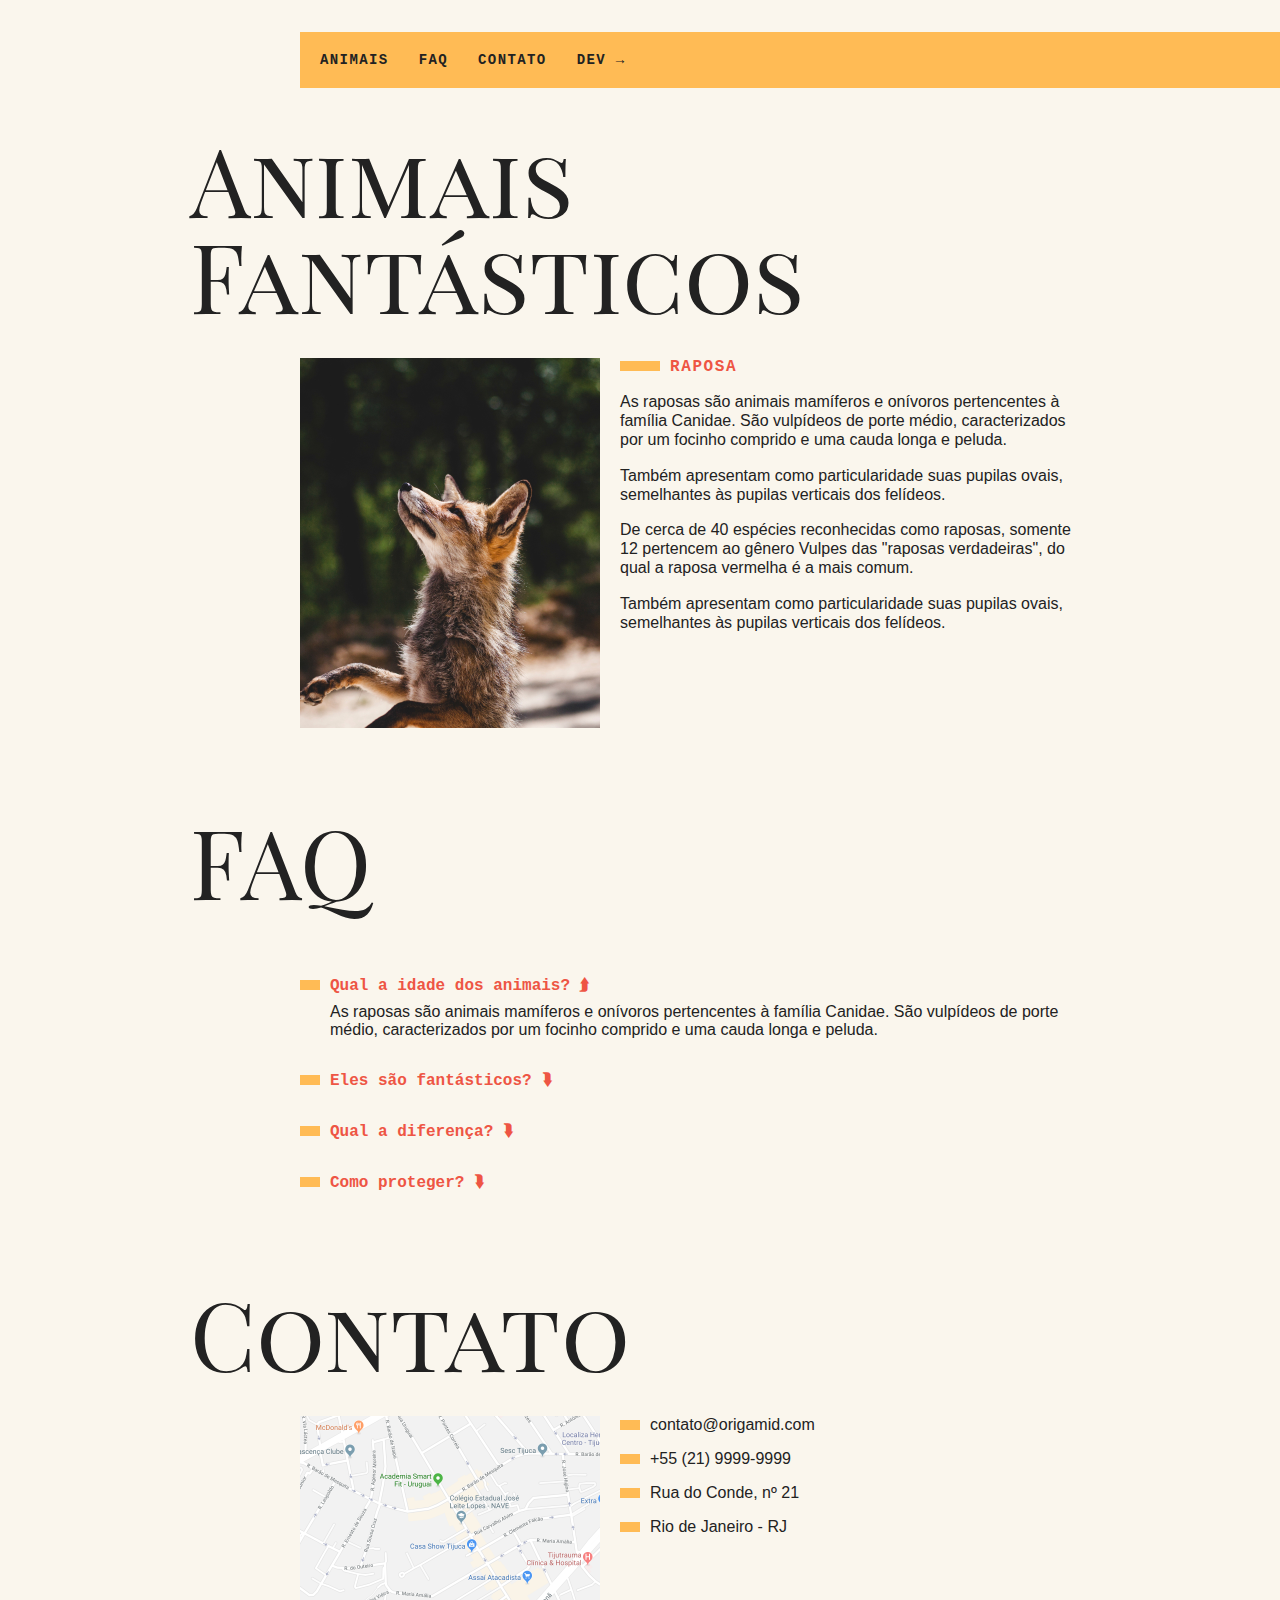
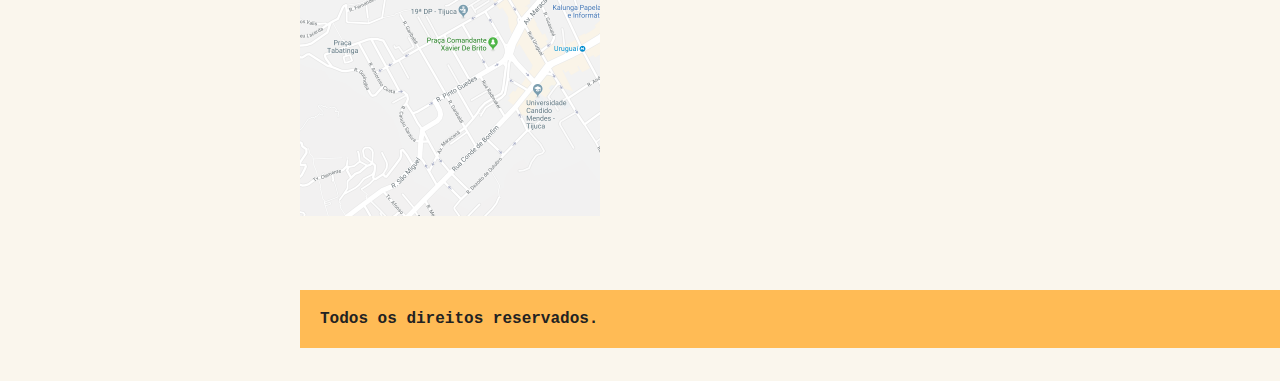
<file: accordion-list/index.html>
<!DOCTYPE html>
<html>

<head>
  <meta charset="utf-8" />
  <meta http-equiv="X-UA-Compatible" content="IE=edge">
  <title>Animais Fantásticos</title>
  <meta name="viewport" content="width=device-width, initial-scale=1">
  <link href="https://fonts.googleapis.com/css?family=Playfair+Display+SC" rel="stylesheet">
  <link rel="stylesheet" type="text/css" href="css/style.css" />
  <script>document.documentElement.className += ' js'</script>
</head>

<body>
  <nav class="menu">
    <ul>
      <li><a href="#animais">Animais</a></li>
      <li><a href="#faq">Faq</a></li>
      <li><a href="#contato">Contato</a></li>
      <li><a href="https://www.origamid.com/" target="_blank">Dev →</a></li>
    </ul>
  </nav>
  <section class="grid-section animais" id="animais">
    <h1 class="titulo">Animais Fantásticos</h1>
    <ul class="animais-lista js-tabmenu">
      <li>
        <img src="img/imagem1.jpg" alt="Oi">
      </li>
      <li>
        <img src="img/imagem2.jpg">
      </li>
      <li>
        <img src="img/imagem3.jpg">
      </li>
      <li>
        <img src="img/imagem4.jpg">
      </li>
      <li>
        <img src="img/imagem5.jpg">
      </li>
      <li>
        <img src="img/imagem6.jpg">
      </li>
    </ul>
    <div class="animais-descricao js-tabcontent">
      <section>
        <h2>Raposa</h2>
        <p>As raposas são animais mamíferos e onívoros pertencentes à família Canidae. São vulpídeos de porte médio,
          caracterizados
          por um focinho comprido e uma cauda longa e peluda.</p>
        <p>Também apresentam como particularidade suas pupilas ovais, semelhantes às pupilas verticais dos felídeos.</p>
        <p>De cerca de 40 espécies reconhecidas como raposas, somente 12 pertencem ao gênero Vulpes das "raposas
          verdadeiras", do
          qual a raposa vermelha é a mais comum.</p>
        <p>Também apresentam como particularidade suas pupilas ovais, semelhantes às pupilas verticais dos felídeos.</p>
      </section>

      <section>
        <h2>Esquilo</h2>
        <p>As raposas são animais mamíferos e onívoros pertencentes à família Canidae. São vulpídeos de porte médio,
          caracterizados
          por um focinho comprido e uma cauda longa e peluda.</p>
        <p>Também apresentam como particularidade suas pupilas ovais, semelhantes às pupilas verticais dos felídeos.</p>
        <p>De cerca de 40 espécies reconhecidas como raposas, somente 12 pertencem ao gênero Vulpes das "raposas
          verdadeiras", do
          qual a raposa vermelha é a mais comum.</p>
        <p>Também apresentam como particularidade suas pupilas ovais, semelhantes às pupilas verticais dos felídeos.</p>
      </section>
      <section>
        <h2>Urso</h2>
        <p>As raposas são animais mamíferos e onívoros pertencentes à família Canidae. São vulpídeos de porte médio,
          caracterizados
          por um focinho comprido e uma cauda longa e peluda.</p>
        <p>Também apresentam como particularidade suas pupilas ovais, semelhantes às pupilas verticais dos felídeos.</p>
        <p>De cerca de 40 espécies reconhecidas como raposas, somente 12 pertencem ao gênero Vulpes das "raposas
          verdadeiras", do
          qual a raposa vermelha é a mais comum.</p>
        <p>Também apresentam como particularidade suas pupilas ovais, semelhantes às pupilas verticais dos felídeos.</p>
      </section>
      <section>
        <h2>Lobo</h2>
        <p>As raposas são animais mamíferos e onívoros pertencentes à família Canidae. São vulpídeos de porte médio,
          caracterizados
          por um focinho comprido e uma cauda longa e peluda.</p>
        <p>Também apresentam como particularidade suas pupilas ovais, semelhantes às pupilas verticais dos felídeos.</p>
        <p>De cerca de 40 espécies reconhecidas como raposas, somente 12 pertencem ao gênero Vulpes das "raposas
          verdadeiras", do
          qual a raposa vermelha é a mais comum.</p>
        <p>Também apresentam como particularidade suas pupilas ovais, semelhantes às pupilas verticais dos felídeos.</p>
      </section>
      <section>
        <h2>Macaco</h2>
        <p>As raposas são animais mamíferos e onívoros pertencentes à família Canidae. São vulpídeos de porte médio,
          caracterizados
          por um focinho comprido e uma cauda longa e peluda.</p>
        <p>Também apresentam como particularidade suas pupilas ovais, semelhantes às pupilas verticais dos felídeos.</p>
        <p>De cerca de 40 espécies reconhecidas como raposas, somente 12 pertencem ao gênero Vulpes das "raposas
          verdadeiras", do
          qual a raposa vermelha é a mais comum.</p>
        <p>Também apresentam como particularidade suas pupilas ovais, semelhantes às pupilas verticais dos felídeos.</p>
      </section>
      <section>
        <h2>Leão</h2>
        <p>As raposas são animais mamíferos e onívoros pertencentes à família Canidae. São vulpídeos de porte médio,
          caracterizados
          por um focinho comprido e uma cauda longa e peluda.</p>
        <p>Também apresentam como particularidade suas pupilas ovais, semelhantes às pupilas verticais dos felídeos.</p>
        <p>De cerca de 40 espécies reconhecidas como raposas, somente 12 pertencem ao gênero Vulpes das "raposas
          verdadeiras", do
          qual a raposa vermelha é a mais comum.</p>
        <p>Também apresentam como particularidade suas pupilas ovais, semelhantes às pupilas verticais dos felídeos.</p>
      </section>
    </div>
  </section>

  <section class="grid-section faq" id="faq">
    <h1 class="titulo">FAQ</h1>
    <dl class="faq-lista js-accordion">
      <dt>Qual a idade dos animais?</dt>
      <dd>As raposas são animais mamíferos e onívoros pertencentes à família Canidae. São vulpídeos de porte médio,
        caracterizados por um focinho comprido e uma cauda longa e peluda.</dd>
      <dt>Eles são fantásticos?</dt>
      <dd>Também apresentam como particularidade suas pupilas ovais, semelhantes às pupilas verticais dos felídeos.</dd>
      <dt>Qual a diferença?</dt>
      <dd>As raposas são animais mamíferos e onívoros pertencentes à família Canidae. São vulpídeos de porte médio,
        caracterizados por um focinho comprido e uma cauda longa e peluda.</dd>
      <dt>Como proteger?</dt>
      <dd>Também apresentam como particularidade suas pupilas ovais, semelhantes às pupilas verticais dos felídeos.</dd>
    </dl>
  </section>

  <section class="grid-section contato" id="contato">
    <h1 class="titulo">Contato</h1>
    <div class="mapa">
      <img src="img/mapa.png">
    </div>
    <ul class="dados">
      <li>contato@origamid.com</li>
      <li>+55 (21) 9999-9999</li>
      <li>Rua do Conde, nº 21</li>
      <li>Rio de Janeiro - RJ</li>
    </ul>
  </section>

  <footer class="copy">
    <p>Todos os direitos reservados.</p>
  </footer>

  <script src="script.js"></script>
</body>

</html>
</file>
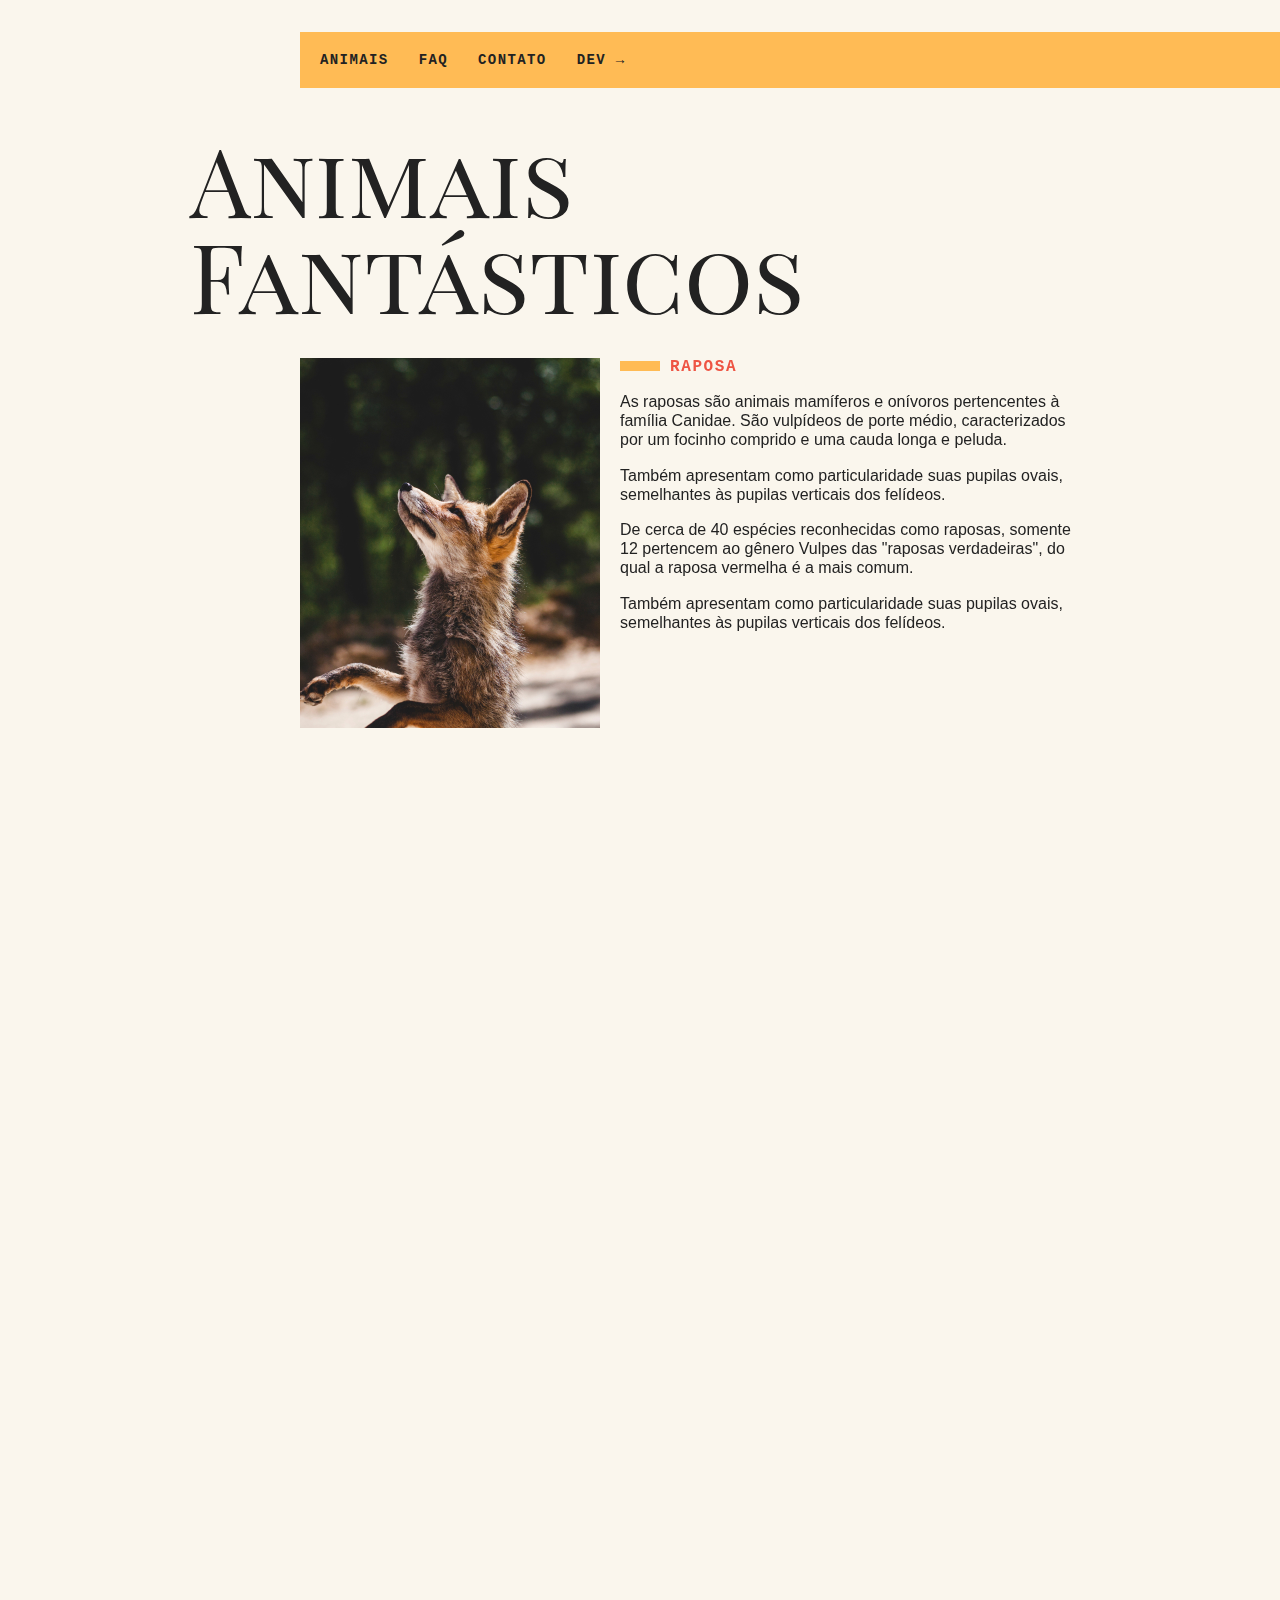
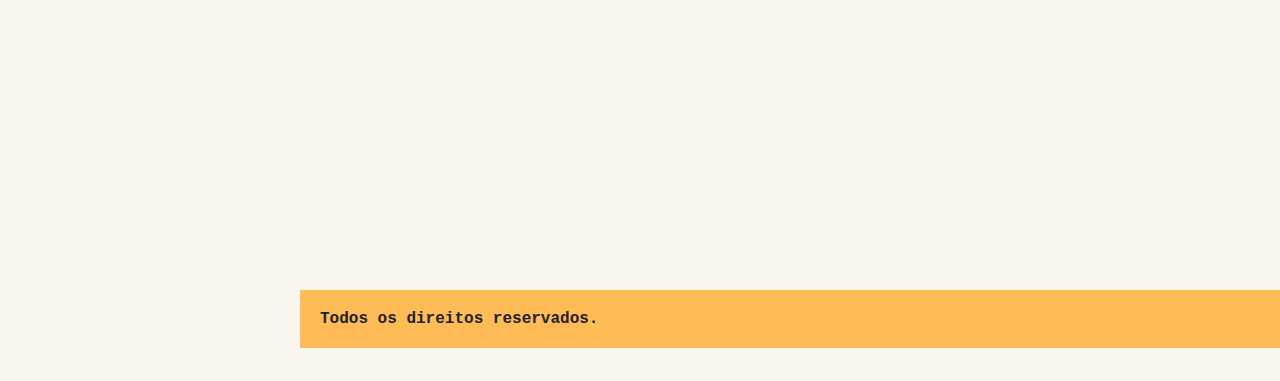
<file: animacao-ao-scroll/index.html>
<!DOCTYPE html>
<html>

<head>
  <meta charset="utf-8" />
  <meta http-equiv="X-UA-Compatible" content="IE=edge">
  <title>Animais Fantásticos</title>
  <meta name="viewport" content="width=device-width, initial-scale=1">
  <link href="https://fonts.googleapis.com/css?family=Playfair+Display+SC" rel="stylesheet">
  <link rel="stylesheet" type="text/css" href="css/style.css" />
  <script>document.documentElement.className += ' js'</script>
</head>

<body>
  <nav class="menu js-menu">
    <ul>
      <li><a href="#animais">Animais</a></li>
      <li><a href="#faq">Faq</a></li>
      <li><a href="#contato">Contato</a></li>
      <li><a href="https://www.origamid.com/" target="_blank">Dev →</a></li>
    </ul>
  </nav>
  <section class="grid-section animais js-scroll" id="animais">
    <h1 class="titulo">Animais Fantásticos</h1>
    <ul class="animais-lista js-tabmenu">
      <li>
        <img src="img/imagem1.jpg" alt="Oi">
      </li>
      <li>
        <img src="img/imagem2.jpg">
      </li>
      <li>
        <img src="img/imagem3.jpg">
      </li>
      <li>
        <img src="img/imagem4.jpg">
      </li>
      <li>
        <img src="img/imagem5.jpg">
      </li>
      <li>
        <img src="img/imagem6.jpg">
      </li>
    </ul>
    <div class="animais-descricao js-tabcontent">
      <section>
        <h2>Raposa</h2>
        <p>As raposas são animais mamíferos e onívoros pertencentes à família Canidae. São vulpídeos de porte médio,
          caracterizados
          por um focinho comprido e uma cauda longa e peluda.</p>
        <p>Também apresentam como particularidade suas pupilas ovais, semelhantes às pupilas verticais dos felídeos.</p>
        <p>De cerca de 40 espécies reconhecidas como raposas, somente 12 pertencem ao gênero Vulpes das "raposas
          verdadeiras", do
          qual a raposa vermelha é a mais comum.</p>
        <p>Também apresentam como particularidade suas pupilas ovais, semelhantes às pupilas verticais dos felídeos.</p>
      </section>

      <section>
        <h2>Esquilo</h2>
        <p>As raposas são animais mamíferos e onívoros pertencentes à família Canidae. São vulpídeos de porte médio,
          caracterizados
          por um focinho comprido e uma cauda longa e peluda.</p>
        <p>Também apresentam como particularidade suas pupilas ovais, semelhantes às pupilas verticais dos felídeos.</p>
        <p>De cerca de 40 espécies reconhecidas como raposas, somente 12 pertencem ao gênero Vulpes das "raposas
          verdadeiras", do
          qual a raposa vermelha é a mais comum.</p>
        <p>Também apresentam como particularidade suas pupilas ovais, semelhantes às pupilas verticais dos felídeos.</p>
      </section>
      <section>
        <h2>Urso</h2>
        <p>As raposas são animais mamíferos e onívoros pertencentes à família Canidae. São vulpídeos de porte médio,
          caracterizados
          por um focinho comprido e uma cauda longa e peluda.</p>
        <p>Também apresentam como particularidade suas pupilas ovais, semelhantes às pupilas verticais dos felídeos.</p>
        <p>De cerca de 40 espécies reconhecidas como raposas, somente 12 pertencem ao gênero Vulpes das "raposas
          verdadeiras", do
          qual a raposa vermelha é a mais comum.</p>
        <p>Também apresentam como particularidade suas pupilas ovais, semelhantes às pupilas verticais dos felídeos.</p>
      </section>
      <section>
        <h2>Lobo</h2>
        <p>As raposas são animais mamíferos e onívoros pertencentes à família Canidae. São vulpídeos de porte médio,
          caracterizados
          por um focinho comprido e uma cauda longa e peluda.</p>
        <p>Também apresentam como particularidade suas pupilas ovais, semelhantes às pupilas verticais dos felídeos.</p>
        <p>De cerca de 40 espécies reconhecidas como raposas, somente 12 pertencem ao gênero Vulpes das "raposas
          verdadeiras", do
          qual a raposa vermelha é a mais comum.</p>
        <p>Também apresentam como particularidade suas pupilas ovais, semelhantes às pupilas verticais dos felídeos.</p>
      </section>
      <section>
        <h2>Macaco</h2>
        <p>As raposas são animais mamíferos e onívoros pertencentes à família Canidae. São vulpídeos de porte médio,
          caracterizados
          por um focinho comprido e uma cauda longa e peluda.</p>
        <p>Também apresentam como particularidade suas pupilas ovais, semelhantes às pupilas verticais dos felídeos.</p>
        <p>De cerca de 40 espécies reconhecidas como raposas, somente 12 pertencem ao gênero Vulpes das "raposas
          verdadeiras", do
          qual a raposa vermelha é a mais comum.</p>
        <p>Também apresentam como particularidade suas pupilas ovais, semelhantes às pupilas verticais dos felídeos.</p>
      </section>
      <section>
        <h2>Leão</h2>
        <p>As raposas são animais mamíferos e onívoros pertencentes à família Canidae. São vulpídeos de porte médio,
          caracterizados
          por um focinho comprido e uma cauda longa e peluda.</p>
        <p>Também apresentam como particularidade suas pupilas ovais, semelhantes às pupilas verticais dos felídeos.</p>
        <p>De cerca de 40 espécies reconhecidas como raposas, somente 12 pertencem ao gênero Vulpes das "raposas
          verdadeiras", do
          qual a raposa vermelha é a mais comum.</p>
        <p>Também apresentam como particularidade suas pupilas ovais, semelhantes às pupilas verticais dos felídeos.</p>
      </section>
    </div>
  </section>

  <section class="grid-section faq js-scroll" id="faq">
    <h1 class="titulo">FAQ</h1>
    <dl class="faq-lista js-accordion">
      <dt>Qual a idade dos animais?</dt>
      <dd>As raposas são animais mamíferos e onívoros pertencentes à família Canidae. São vulpídeos de porte médio,
        caracterizados por um focinho comprido e uma cauda longa e peluda.</dd>
      <dt>Eles são fantásticos?</dt>
      <dd>Também apresentam como particularidade suas pupilas ovais, semelhantes às pupilas verticais dos felídeos.</dd>
      <dt>Qual a diferença?</dt>
      <dd>As raposas são animais mamíferos e onívoros pertencentes à família Canidae. São vulpídeos de porte médio,
        caracterizados por um focinho comprido e uma cauda longa e peluda.</dd>
      <dt>Como proteger?</dt>
      <dd>Também apresentam como particularidade suas pupilas ovais, semelhantes às pupilas verticais dos felídeos.</dd>
    </dl>
  </section>

  <section class="grid-section contato js-scroll" id="contato">
    <h1 class="titulo">Contato</h1>
    <div class="mapa">
      <img src="img/mapa.png">
    </div>
    <ul class="dados">
      <li>contato@origamid.com</li>
      <li>+55 (21) 9999-9999</li>
      <li>Rua do Conde, nº 21</li>
      <li>Rio de Janeiro - RJ</li>
    </ul>
  </section>

  <footer class="copy">
    <p>Todos os direitos reservados.</p>
  </footer>

  <script src="script.js"></script>
</body>

</html>
</file>
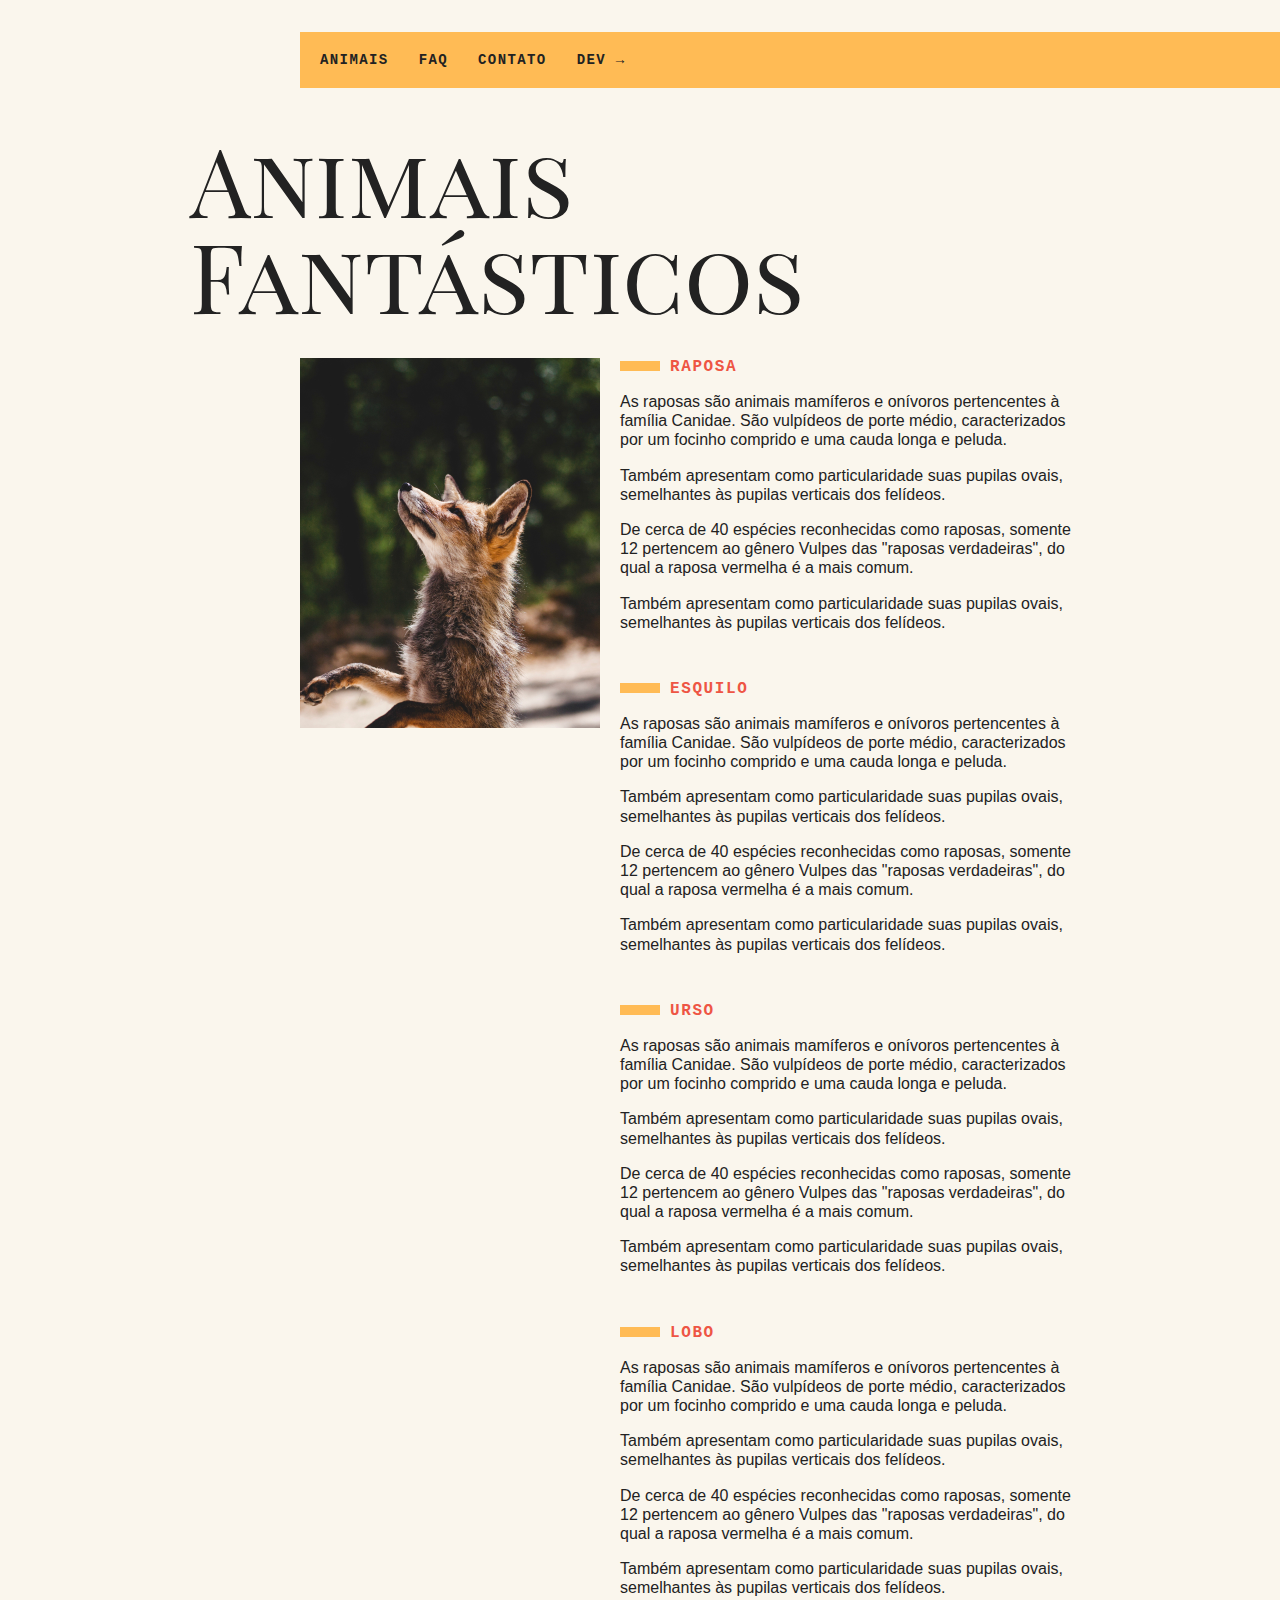
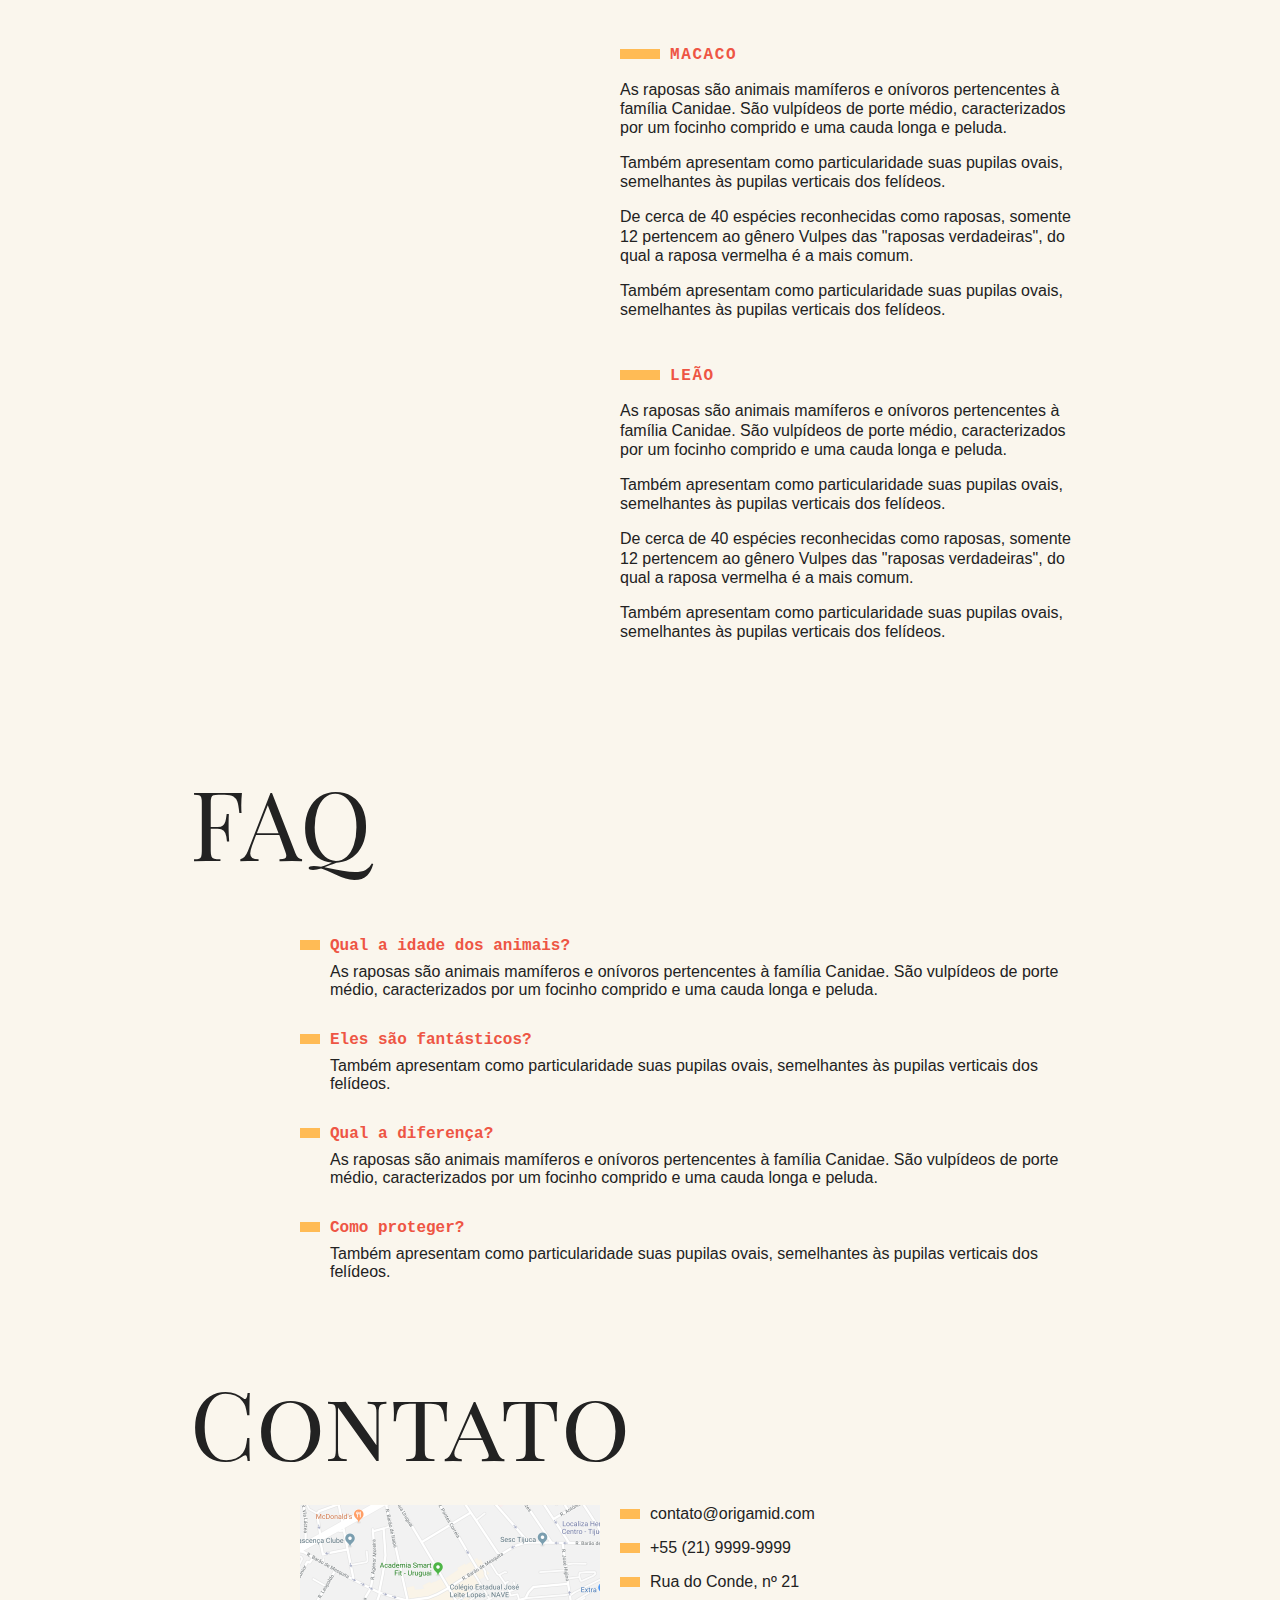
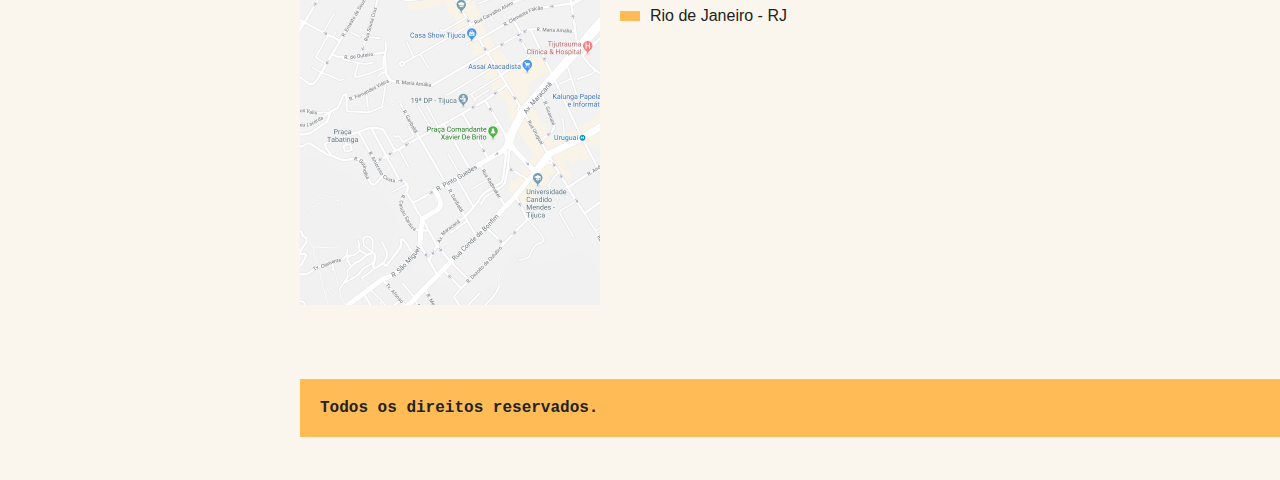
<file: classes-e-atributos/index.html>
<!DOCTYPE html>
<html>

<head>
  <meta charset="utf-8" />
  <meta http-equiv="X-UA-Compatible" content="IE=edge">
  <title>Animais Fantásticos</title>
  <meta name="viewport" content="width=device-width, initial-scale=1">
  <link href="https://fonts.googleapis.com/css?family=Playfair+Display+SC" rel="stylesheet">
  <link rel="stylesheet" type="text/css" href="css/style.css" />
</head>

<body>
  <nav class="menu">
    <ul>
      <li><a href="#animais">Animais</a></li>
      <li><a href="#faq">Faq</a></li>
      <li><a href="#contato">Contato</a></li>
      <li><a href="https://www.origamid.com/" target="_blank">Dev →</a></li>
    </ul>
  </nav>
  <section class="grid-section animais" id="animais">
    <h1 class="titulo">Animais Fantásticos</h1>
    <ul class="animais-lista">
      <li>
        <img src="img/imagem1.jpg" alt="Oi">
      </li>
      <li>
        <img src="img/imagem2.jpg">
      </li>
      <li>
        <img src="img/imagem3.jpg">
      </li>
      <li>
        <img src="img/imagem4.jpg">
      </li>
      <li>
        <img src="img/imagem5.jpg">
      </li>
      <li>
        <img src="img/imagem6.jpg">
      </li>
    </ul>
    <div class="animais-descricao">
      <section>
        <h2>Raposa</h2>
        <p>As raposas são animais mamíferos e onívoros pertencentes à família Canidae. São vulpídeos de porte médio,
          caracterizados
          por um focinho comprido e uma cauda longa e peluda.</p>
        <p>Também apresentam como particularidade suas pupilas ovais, semelhantes às pupilas verticais dos felídeos.</p>
        <p>De cerca de 40 espécies reconhecidas como raposas, somente 12 pertencem ao gênero Vulpes das "raposas
          verdadeiras", do
          qual a raposa vermelha é a mais comum.</p>
        <p>Também apresentam como particularidade suas pupilas ovais, semelhantes às pupilas verticais dos felídeos.</p>
      </section>

      <section>
        <h2>Esquilo</h2>
        <p>As raposas são animais mamíferos e onívoros pertencentes à família Canidae. São vulpídeos de porte médio,
          caracterizados
          por um focinho comprido e uma cauda longa e peluda.</p>
        <p>Também apresentam como particularidade suas pupilas ovais, semelhantes às pupilas verticais dos felídeos.</p>
        <p>De cerca de 40 espécies reconhecidas como raposas, somente 12 pertencem ao gênero Vulpes das "raposas
          verdadeiras", do
          qual a raposa vermelha é a mais comum.</p>
        <p>Também apresentam como particularidade suas pupilas ovais, semelhantes às pupilas verticais dos felídeos.</p>
      </section>
      <section>
        <h2>Urso</h2>
        <p>As raposas são animais mamíferos e onívoros pertencentes à família Canidae. São vulpídeos de porte médio,
          caracterizados
          por um focinho comprido e uma cauda longa e peluda.</p>
        <p>Também apresentam como particularidade suas pupilas ovais, semelhantes às pupilas verticais dos felídeos.</p>
        <p>De cerca de 40 espécies reconhecidas como raposas, somente 12 pertencem ao gênero Vulpes das "raposas
          verdadeiras", do
          qual a raposa vermelha é a mais comum.</p>
        <p>Também apresentam como particularidade suas pupilas ovais, semelhantes às pupilas verticais dos felídeos.</p>
      </section>
      <section>
        <h2>Lobo</h2>
        <p>As raposas são animais mamíferos e onívoros pertencentes à família Canidae. São vulpídeos de porte médio,
          caracterizados
          por um focinho comprido e uma cauda longa e peluda.</p>
        <p>Também apresentam como particularidade suas pupilas ovais, semelhantes às pupilas verticais dos felídeos.</p>
        <p>De cerca de 40 espécies reconhecidas como raposas, somente 12 pertencem ao gênero Vulpes das "raposas
          verdadeiras", do
          qual a raposa vermelha é a mais comum.</p>
        <p>Também apresentam como particularidade suas pupilas ovais, semelhantes às pupilas verticais dos felídeos.</p>
      </section>
      <section>
        <h2>Macaco</h2>
        <p>As raposas são animais mamíferos e onívoros pertencentes à família Canidae. São vulpídeos de porte médio,
          caracterizados
          por um focinho comprido e uma cauda longa e peluda.</p>
        <p>Também apresentam como particularidade suas pupilas ovais, semelhantes às pupilas verticais dos felídeos.</p>
        <p>De cerca de 40 espécies reconhecidas como raposas, somente 12 pertencem ao gênero Vulpes das "raposas
          verdadeiras", do
          qual a raposa vermelha é a mais comum.</p>
        <p>Também apresentam como particularidade suas pupilas ovais, semelhantes às pupilas verticais dos felídeos.</p>
      </section>
      <section>
        <h2>Leão</h2>
        <p>As raposas são animais mamíferos e onívoros pertencentes à família Canidae. São vulpídeos de porte médio,
          caracterizados
          por um focinho comprido e uma cauda longa e peluda.</p>
        <p>Também apresentam como particularidade suas pupilas ovais, semelhantes às pupilas verticais dos felídeos.</p>
        <p>De cerca de 40 espécies reconhecidas como raposas, somente 12 pertencem ao gênero Vulpes das "raposas
          verdadeiras", do
          qual a raposa vermelha é a mais comum.</p>
        <p>Também apresentam como particularidade suas pupilas ovais, semelhantes às pupilas verticais dos felídeos.</p>
      </section>
    </div>
  </section>

  <section class="grid-section faq" id="faq">
    <h1 class="titulo">FAQ</h1>
    <dl class="faq-lista">
      <dt>Qual a idade dos animais?</dt>
      <dd>As raposas são animais mamíferos e onívoros pertencentes à família Canidae. São vulpídeos de porte médio,
        caracterizados por um focinho comprido e uma cauda longa e peluda.</dd>
      <dt>Eles são fantásticos?</dt>
      <dd>Também apresentam como particularidade suas pupilas ovais, semelhantes às pupilas verticais dos felídeos.</dd>
      <dt>Qual a diferença?</dt>
      <dd>As raposas são animais mamíferos e onívoros pertencentes à família Canidae. São vulpídeos de porte médio,
        caracterizados por um focinho comprido e uma cauda longa e peluda.</dd>
      <dt>Como proteger?</dt>
      <dd>Também apresentam como particularidade suas pupilas ovais, semelhantes às pupilas verticais dos felídeos.</dd>
    </dl>
  </section>

  <section class="grid-section contato" id="contato">
    <h1 class="titulo">Contato</h1>
    <div class="mapa">
      <img src="img/mapa.png">
    </div>
    <ul class="dados">
      <li>contato@origamid.com</li>
      <li>+55 (21) 9999-9999</li>
      <li>Rua do Conde, nº 21</li>
      <li>Rio de Janeiro - RJ</li>
    </ul>
  </section>

  <footer class="copy">
    <p>Todos os direitos reservados.</p>
  </footer>

  <script src="script.js"></script>
</body>

</html>
</file>
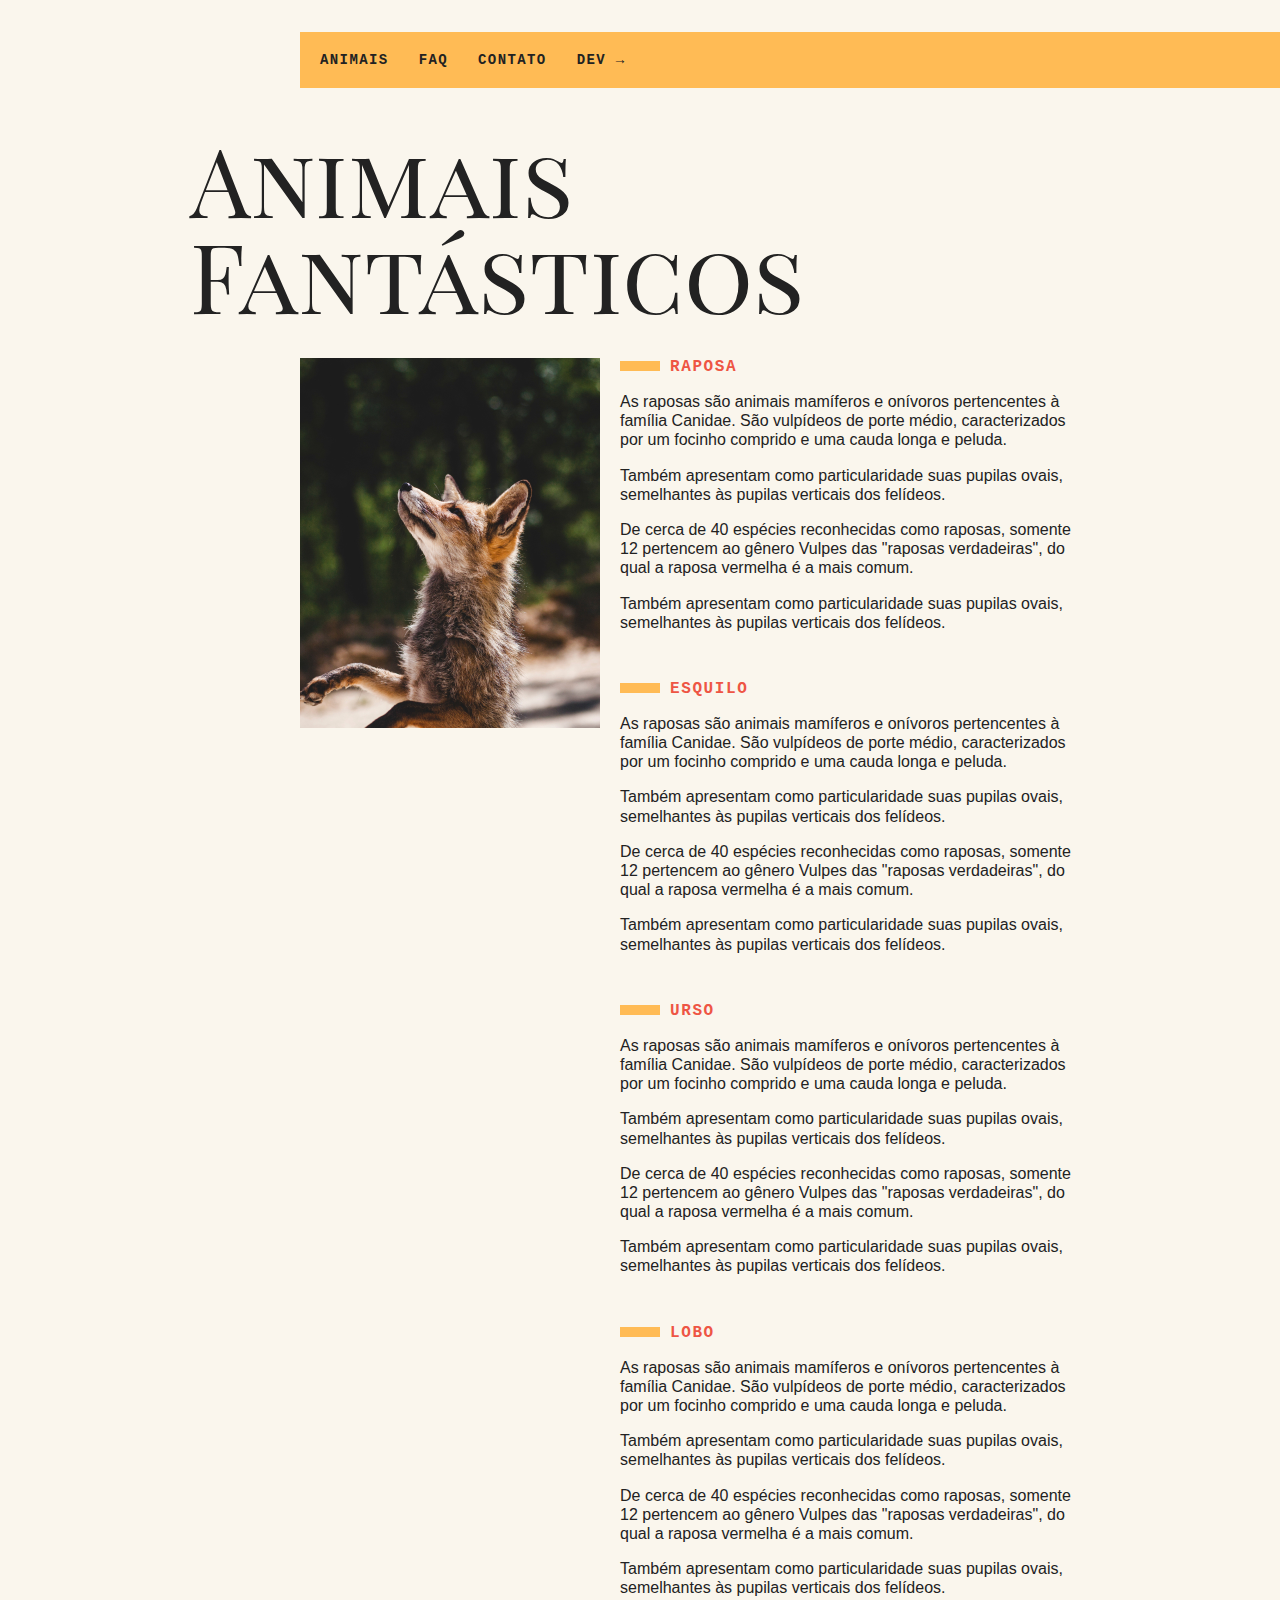
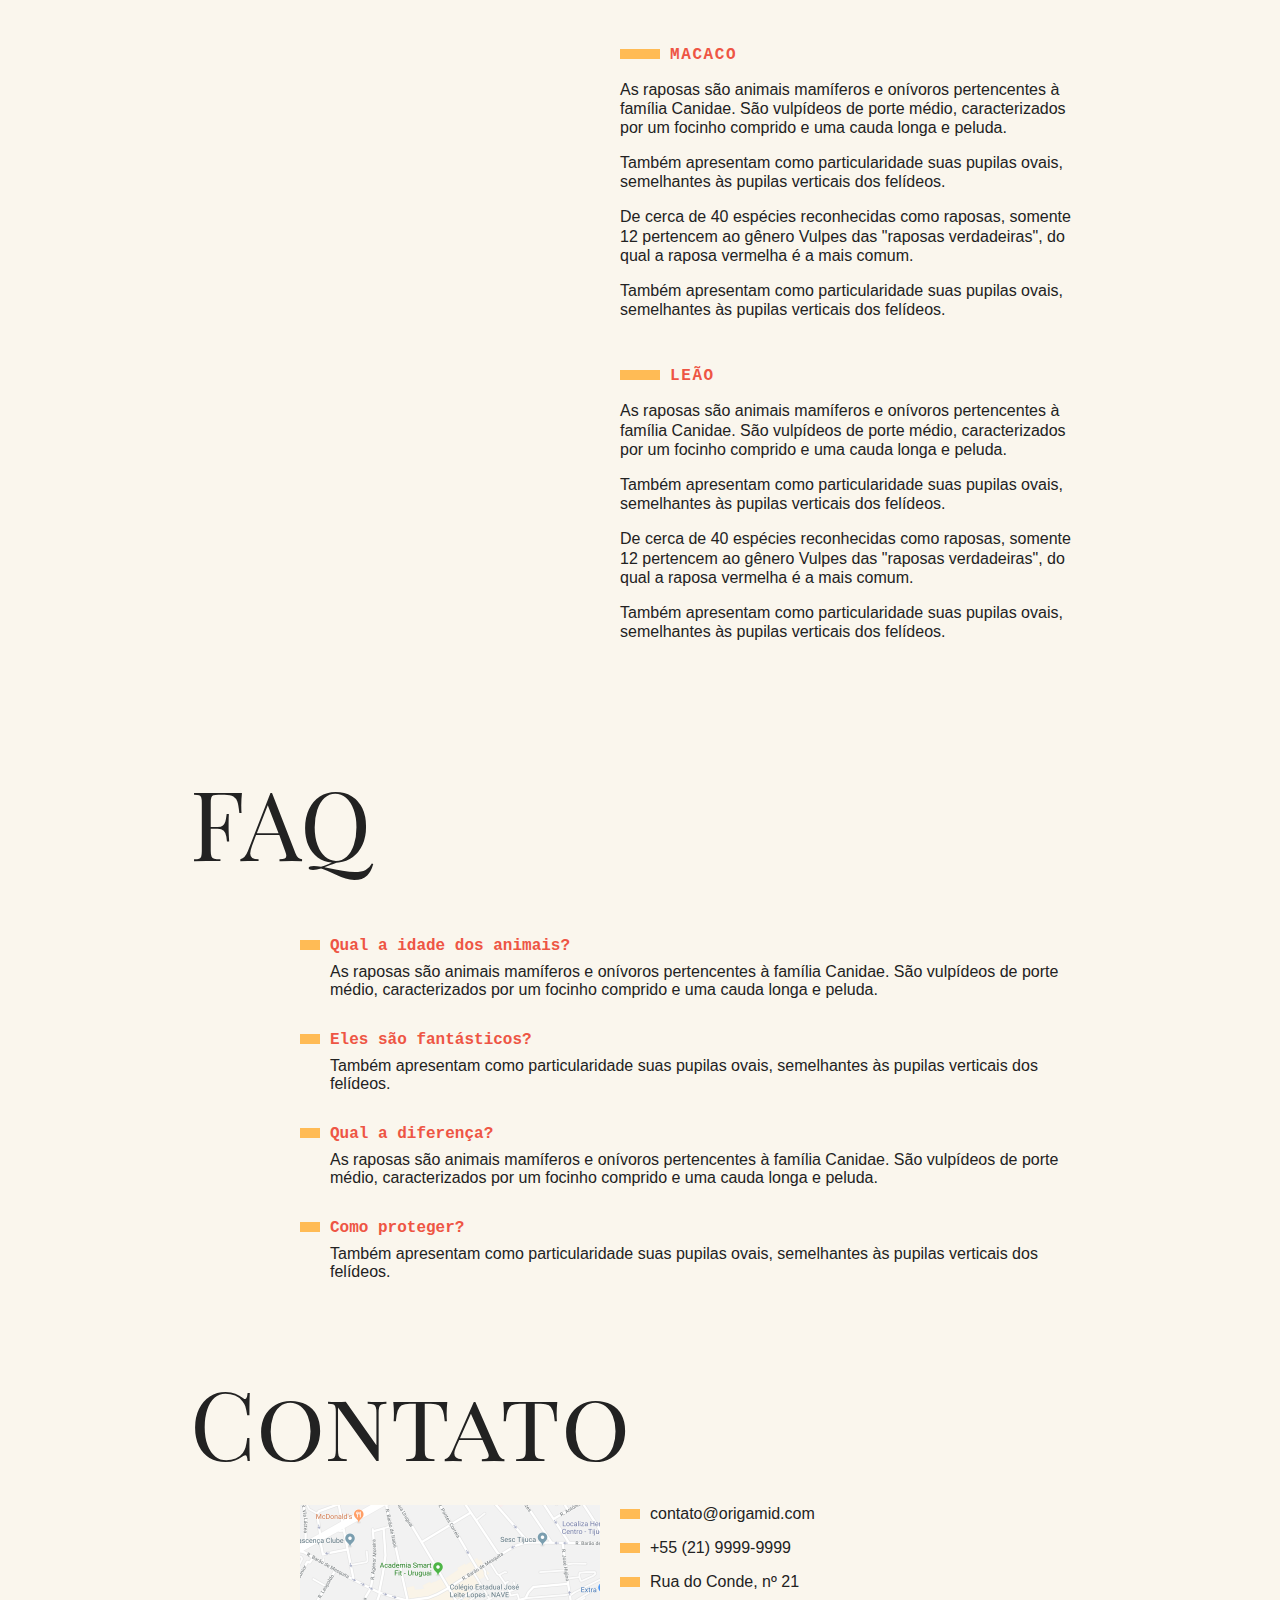
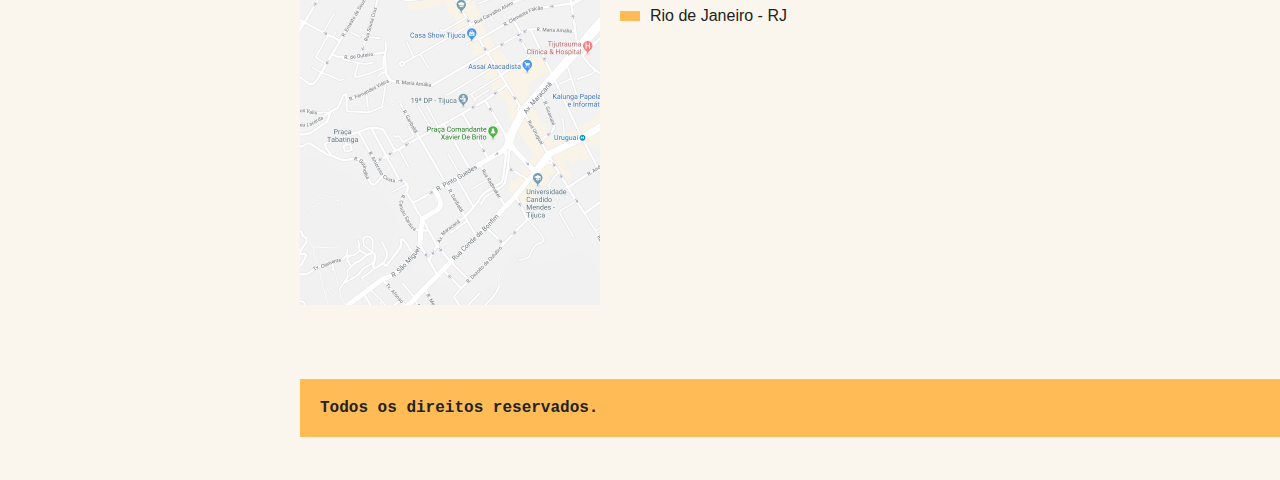
<file: forEach-e-arrowFunction/index.html>
<!DOCTYPE html>
<html>

<head>
  <meta charset="utf-8" />
  <meta http-equiv="X-UA-Compatible" content="IE=edge">
  <title>Animais Fantásticos</title>
  <meta name="viewport" content="width=device-width, initial-scale=1">
  <link href="https://fonts.googleapis.com/css?family=Playfair+Display+SC" rel="stylesheet">
  <link rel="stylesheet" type="text/css" href="css/style.css" />
</head>

<body>
  <nav class="menu">
    <ul>
      <li><a href="#animais">Animais</a></li>
      <li><a href="#faq">Faq</a></li>
      <li><a href="#contato">Contato</a></li>
      <li><a href="https://www.origamid.com/">Dev →</a></li>
    </ul>
  </nav>
  <section class="grid-section animais" id="animais">
    <h1 class="titulo">Animais Fantásticos</h1>
    <ul class="animais-lista">
      <li>
        <img src="img/imagem1.jpg">
      </li>
      <li>
        <img src="img/imagem2.jpg">
      </li>
      <li>
        <img src="img/imagem3.jpg">
      </li>
      <li>
        <img src="img/imagem4.jpg">
      </li>
      <li>
        <img src="img/imagem5.jpg">
      </li>
      <li>
        <img src="img/imagem6.jpg">
      </li>
    </ul>
    <div class="animais-descricao">
      <section>
        <h2>Raposa</h2>
        <p>As raposas são animais mamíferos e onívoros pertencentes à família Canidae. São vulpídeos de porte médio,
          caracterizados
          por um focinho comprido e uma cauda longa e peluda.</p>
        <p>Também apresentam como particularidade suas pupilas ovais, semelhantes às pupilas verticais dos felídeos.</p>
        <p>De cerca de 40 espécies reconhecidas como raposas, somente 12 pertencem ao gênero Vulpes das "raposas
          verdadeiras", do
          qual a raposa vermelha é a mais comum.</p>
        <p>Também apresentam como particularidade suas pupilas ovais, semelhantes às pupilas verticais dos felídeos.</p>
      </section>

      <section>
        <h2>Esquilo</h2>
        <p>As raposas são animais mamíferos e onívoros pertencentes à família Canidae. São vulpídeos de porte médio,
          caracterizados
          por um focinho comprido e uma cauda longa e peluda.</p>
        <p>Também apresentam como particularidade suas pupilas ovais, semelhantes às pupilas verticais dos felídeos.</p>
        <p>De cerca de 40 espécies reconhecidas como raposas, somente 12 pertencem ao gênero Vulpes das "raposas
          verdadeiras", do
          qual a raposa vermelha é a mais comum.</p>
        <p>Também apresentam como particularidade suas pupilas ovais, semelhantes às pupilas verticais dos felídeos.</p>
      </section>
      <section>
        <h2>Urso</h2>
        <p>As raposas são animais mamíferos e onívoros pertencentes à família Canidae. São vulpídeos de porte médio,
          caracterizados
          por um focinho comprido e uma cauda longa e peluda.</p>
        <p>Também apresentam como particularidade suas pupilas ovais, semelhantes às pupilas verticais dos felídeos.</p>
        <p>De cerca de 40 espécies reconhecidas como raposas, somente 12 pertencem ao gênero Vulpes das "raposas
          verdadeiras", do
          qual a raposa vermelha é a mais comum.</p>
        <p>Também apresentam como particularidade suas pupilas ovais, semelhantes às pupilas verticais dos felídeos.</p>
      </section>
      <section>
        <h2>Lobo</h2>
        <p>As raposas são animais mamíferos e onívoros pertencentes à família Canidae. São vulpídeos de porte médio,
          caracterizados
          por um focinho comprido e uma cauda longa e peluda.</p>
        <p>Também apresentam como particularidade suas pupilas ovais, semelhantes às pupilas verticais dos felídeos.</p>
        <p>De cerca de 40 espécies reconhecidas como raposas, somente 12 pertencem ao gênero Vulpes das "raposas
          verdadeiras", do
          qual a raposa vermelha é a mais comum.</p>
        <p>Também apresentam como particularidade suas pupilas ovais, semelhantes às pupilas verticais dos felídeos.</p>
      </section>
      <section>
        <h2>Macaco</h2>
        <p>As raposas são animais mamíferos e onívoros pertencentes à família Canidae. São vulpídeos de porte médio,
          caracterizados
          por um focinho comprido e uma cauda longa e peluda.</p>
        <p>Também apresentam como particularidade suas pupilas ovais, semelhantes às pupilas verticais dos felídeos.</p>
        <p>De cerca de 40 espécies reconhecidas como raposas, somente 12 pertencem ao gênero Vulpes das "raposas
          verdadeiras", do
          qual a raposa vermelha é a mais comum.</p>
        <p>Também apresentam como particularidade suas pupilas ovais, semelhantes às pupilas verticais dos felídeos.</p>
      </section>
      <section>
        <h2>Leão</h2>
        <p>As raposas são animais mamíferos e onívoros pertencentes à família Canidae. São vulpídeos de porte médio,
          caracterizados
          por um focinho comprido e uma cauda longa e peluda.</p>
        <p>Também apresentam como particularidade suas pupilas ovais, semelhantes às pupilas verticais dos felídeos.</p>
        <p>De cerca de 40 espécies reconhecidas como raposas, somente 12 pertencem ao gênero Vulpes das "raposas
          verdadeiras", do
          qual a raposa vermelha é a mais comum.</p>
        <p>Também apresentam como particularidade suas pupilas ovais, semelhantes às pupilas verticais dos felídeos.</p>
      </section>
    </div>
  </section>

  <section class="grid-section faq" id="faq">
    <h1 class="titulo">FAQ</h1>
    <dl class="faq-lista">
      <dt>Qual a idade dos animais?</dt>
      <dd>As raposas são animais mamíferos e onívoros pertencentes à família Canidae. São vulpídeos de porte médio,
        caracterizados por um focinho comprido e uma cauda longa e peluda.</dd>
      <dt>Eles são fantásticos?</dt>
      <dd>Também apresentam como particularidade suas pupilas ovais, semelhantes às pupilas verticais dos felídeos.</dd>
      <dt>Qual a diferença?</dt>
      <dd>As raposas são animais mamíferos e onívoros pertencentes à família Canidae. São vulpídeos de porte médio,
        caracterizados por um focinho comprido e uma cauda longa e peluda.</dd>
      <dt>Como proteger?</dt>
      <dd>Também apresentam como particularidade suas pupilas ovais, semelhantes às pupilas verticais dos felídeos.</dd>
    </dl>
  </section>

  <section class="grid-section contato" id="contato">
    <h1 class="titulo">Contato</h1>
    <div class="mapa">
      <img src="img/mapa.png">
    </div>
    <ul class="dados">
      <li>contato@origamid.com</li>
      <li>+55 (21) 9999-9999</li>
      <li>Rua do Conde, nº 21</li>
      <li>Rio de Janeiro - RJ</li>
    </ul>
  </section>

  <footer class="copy">
    <p>Todos os direitos reservados.</p>
  </footer>

  <script src="script.js"></script>
</body>

</html>
</file>
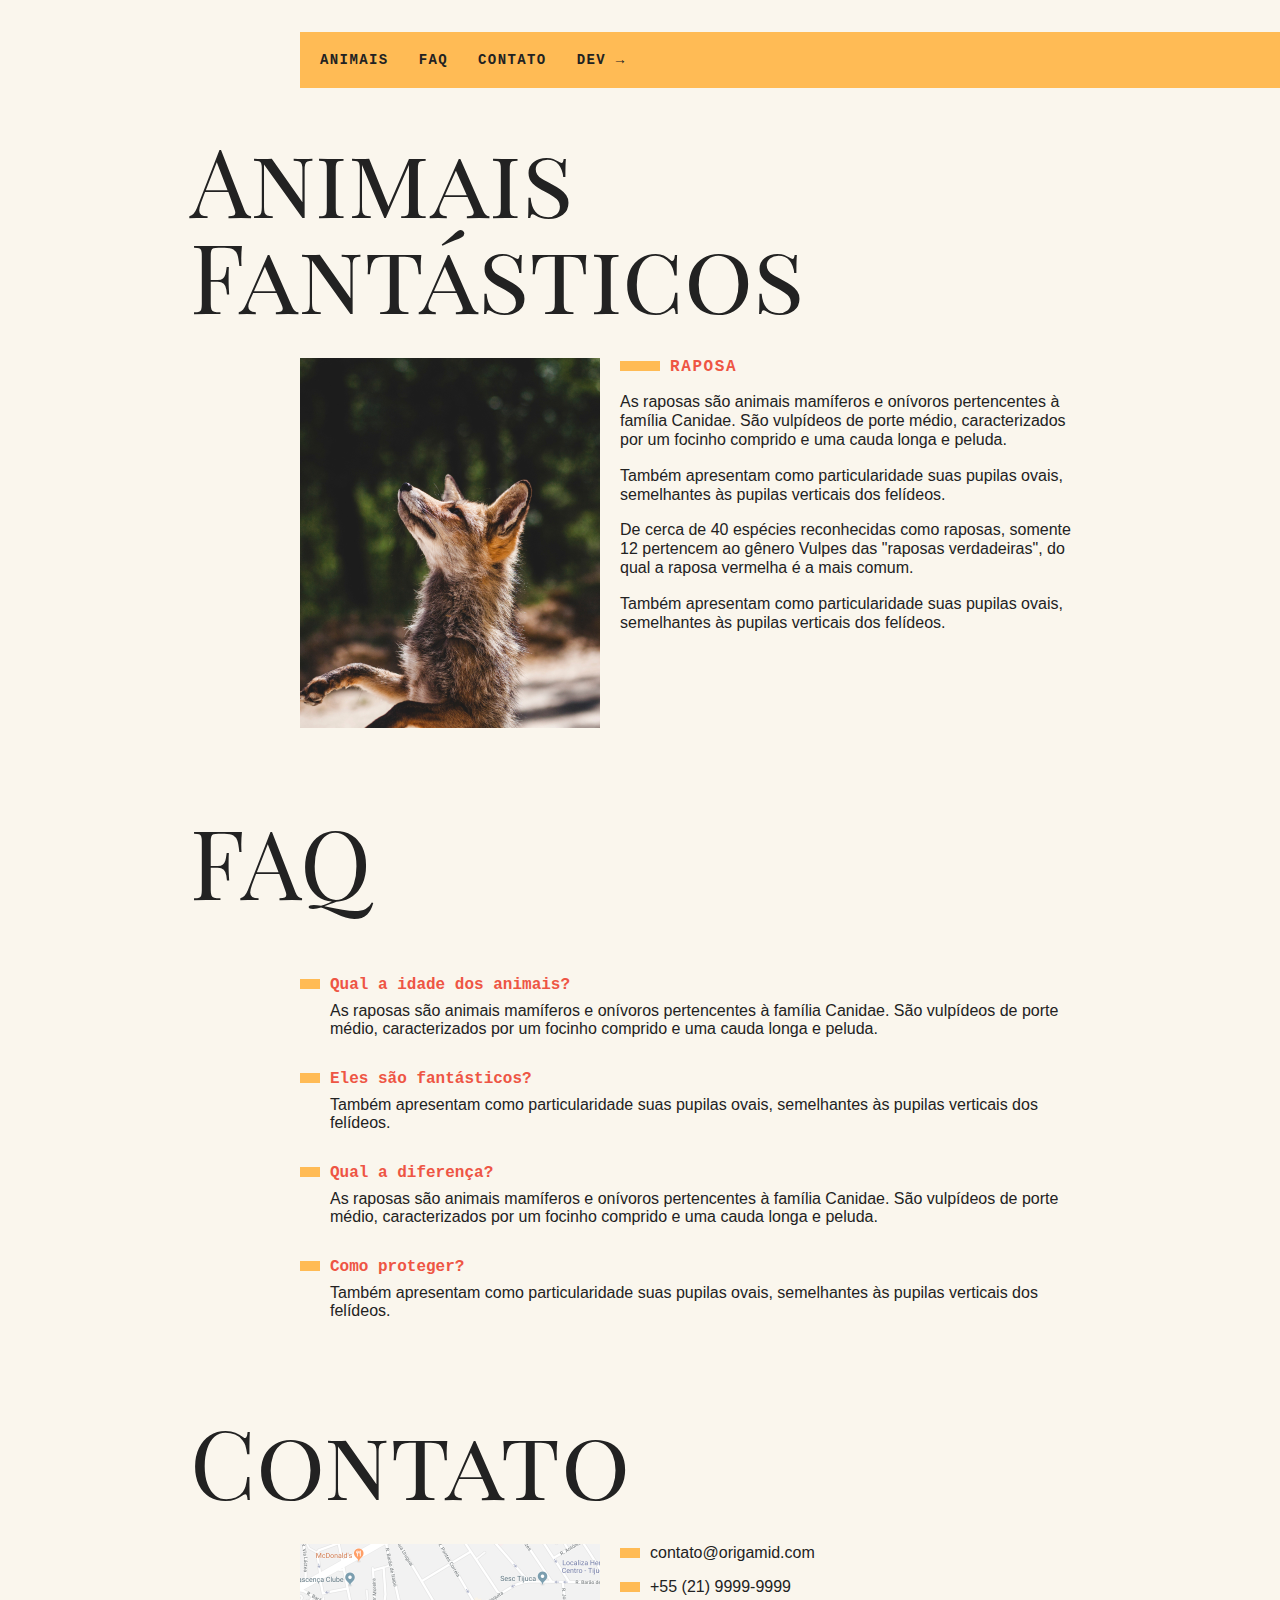
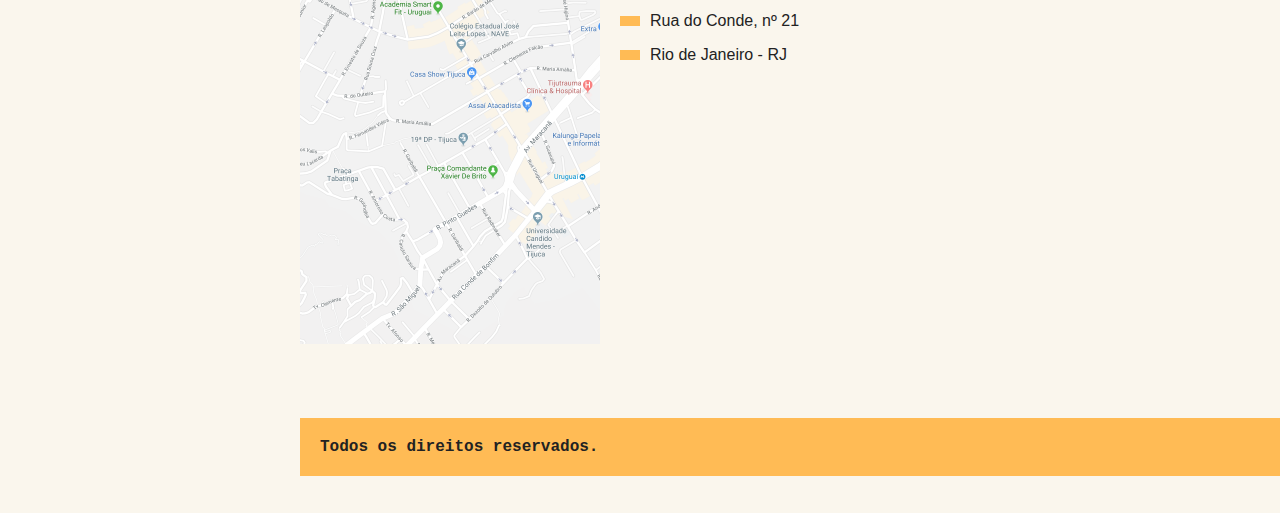
<file: navegacao-por-tabs/index.html>
<!DOCTYPE html>
<html>

<head>
  <meta charset="utf-8" />
  <meta http-equiv="X-UA-Compatible" content="IE=edge">
  <title>Animais Fantásticos</title>
  <meta name="viewport" content="width=device-width, initial-scale=1">
  <link href="https://fonts.googleapis.com/css?family=Playfair+Display+SC" rel="stylesheet">
  <link rel="stylesheet" type="text/css" href="css/style.css" />
  <script>document.documentElement.className += ' js'</script>
</head>

<body>
  <nav class="menu">
    <ul>
      <li><a href="#animais">Animais</a></li>
      <li><a href="#faq">Faq</a></li>
      <li><a href="#contato">Contato</a></li>
      <li><a href="https://www.origamid.com/" target="_blank">Dev →</a></li>
    </ul>
  </nav>
  <section class="grid-section animais" id="animais">
    <h1 class="titulo">Animais Fantásticos</h1>
    <ul class="animais-lista js-tabmenu">
      <li>
        <img src="img/imagem1.jpg" alt="Oi">
      </li>
      <li>
        <img src="img/imagem2.jpg">
      </li>
      <li>
        <img src="img/imagem3.jpg">
      </li>
      <li>
        <img src="img/imagem4.jpg">
      </li>
      <li>
        <img src="img/imagem5.jpg">
      </li>
      <li>
        <img src="img/imagem6.jpg">
      </li>
    </ul>
    <div class="animais-descricao js-tabcontent">
      <section>
        <h2>Raposa</h2>
        <p>As raposas são animais mamíferos e onívoros pertencentes à família Canidae. São vulpídeos de porte médio,
          caracterizados
          por um focinho comprido e uma cauda longa e peluda.</p>
        <p>Também apresentam como particularidade suas pupilas ovais, semelhantes às pupilas verticais dos felídeos.</p>
        <p>De cerca de 40 espécies reconhecidas como raposas, somente 12 pertencem ao gênero Vulpes das "raposas
          verdadeiras", do
          qual a raposa vermelha é a mais comum.</p>
        <p>Também apresentam como particularidade suas pupilas ovais, semelhantes às pupilas verticais dos felídeos.</p>
      </section>

      <section>
        <h2>Esquilo</h2>
        <p>As raposas são animais mamíferos e onívoros pertencentes à família Canidae. São vulpídeos de porte médio,
          caracterizados
          por um focinho comprido e uma cauda longa e peluda.</p>
        <p>Também apresentam como particularidade suas pupilas ovais, semelhantes às pupilas verticais dos felídeos.</p>
        <p>De cerca de 40 espécies reconhecidas como raposas, somente 12 pertencem ao gênero Vulpes das "raposas
          verdadeiras", do
          qual a raposa vermelha é a mais comum.</p>
        <p>Também apresentam como particularidade suas pupilas ovais, semelhantes às pupilas verticais dos felídeos.</p>
      </section>
      <section>
        <h2>Urso</h2>
        <p>As raposas são animais mamíferos e onívoros pertencentes à família Canidae. São vulpídeos de porte médio,
          caracterizados
          por um focinho comprido e uma cauda longa e peluda.</p>
        <p>Também apresentam como particularidade suas pupilas ovais, semelhantes às pupilas verticais dos felídeos.</p>
        <p>De cerca de 40 espécies reconhecidas como raposas, somente 12 pertencem ao gênero Vulpes das "raposas
          verdadeiras", do
          qual a raposa vermelha é a mais comum.</p>
        <p>Também apresentam como particularidade suas pupilas ovais, semelhantes às pupilas verticais dos felídeos.</p>
      </section>
      <section>
        <h2>Lobo</h2>
        <p>As raposas são animais mamíferos e onívoros pertencentes à família Canidae. São vulpídeos de porte médio,
          caracterizados
          por um focinho comprido e uma cauda longa e peluda.</p>
        <p>Também apresentam como particularidade suas pupilas ovais, semelhantes às pupilas verticais dos felídeos.</p>
        <p>De cerca de 40 espécies reconhecidas como raposas, somente 12 pertencem ao gênero Vulpes das "raposas
          verdadeiras", do
          qual a raposa vermelha é a mais comum.</p>
        <p>Também apresentam como particularidade suas pupilas ovais, semelhantes às pupilas verticais dos felídeos.</p>
      </section>
      <section>
        <h2>Macaco</h2>
        <p>As raposas são animais mamíferos e onívoros pertencentes à família Canidae. São vulpídeos de porte médio,
          caracterizados
          por um focinho comprido e uma cauda longa e peluda.</p>
        <p>Também apresentam como particularidade suas pupilas ovais, semelhantes às pupilas verticais dos felídeos.</p>
        <p>De cerca de 40 espécies reconhecidas como raposas, somente 12 pertencem ao gênero Vulpes das "raposas
          verdadeiras", do
          qual a raposa vermelha é a mais comum.</p>
        <p>Também apresentam como particularidade suas pupilas ovais, semelhantes às pupilas verticais dos felídeos.</p>
      </section>
      <section>
        <h2>Leão</h2>
        <p>As raposas são animais mamíferos e onívoros pertencentes à família Canidae. São vulpídeos de porte médio,
          caracterizados
          por um focinho comprido e uma cauda longa e peluda.</p>
        <p>Também apresentam como particularidade suas pupilas ovais, semelhantes às pupilas verticais dos felídeos.</p>
        <p>De cerca de 40 espécies reconhecidas como raposas, somente 12 pertencem ao gênero Vulpes das "raposas
          verdadeiras", do
          qual a raposa vermelha é a mais comum.</p>
        <p>Também apresentam como particularidade suas pupilas ovais, semelhantes às pupilas verticais dos felídeos.</p>
      </section>
    </div>
  </section>

  <section class="grid-section faq" id="faq">
    <h1 class="titulo">FAQ</h1>
    <dl class="faq-lista">
      <dt>Qual a idade dos animais?</dt>
      <dd>As raposas são animais mamíferos e onívoros pertencentes à família Canidae. São vulpídeos de porte médio,
        caracterizados por um focinho comprido e uma cauda longa e peluda.</dd>
      <dt>Eles são fantásticos?</dt>
      <dd>Também apresentam como particularidade suas pupilas ovais, semelhantes às pupilas verticais dos felídeos.</dd>
      <dt>Qual a diferença?</dt>
      <dd>As raposas são animais mamíferos e onívoros pertencentes à família Canidae. São vulpídeos de porte médio,
        caracterizados por um focinho comprido e uma cauda longa e peluda.</dd>
      <dt>Como proteger?</dt>
      <dd>Também apresentam como particularidade suas pupilas ovais, semelhantes às pupilas verticais dos felídeos.</dd>
    </dl>
  </section>

  <section class="grid-section contato" id="contato">
    <h1 class="titulo">Contato</h1>
    <div class="mapa">
      <img src="img/mapa.png">
    </div>
    <ul class="dados">
      <li>contato@origamid.com</li>
      <li>+55 (21) 9999-9999</li>
      <li>Rua do Conde, nº 21</li>
      <li>Rio de Janeiro - RJ</li>
    </ul>
  </section>

  <footer class="copy">
    <p>Todos os direitos reservados.</p>
  </footer>

  <script src="script.js"></script>
</body>

</html>
</file>
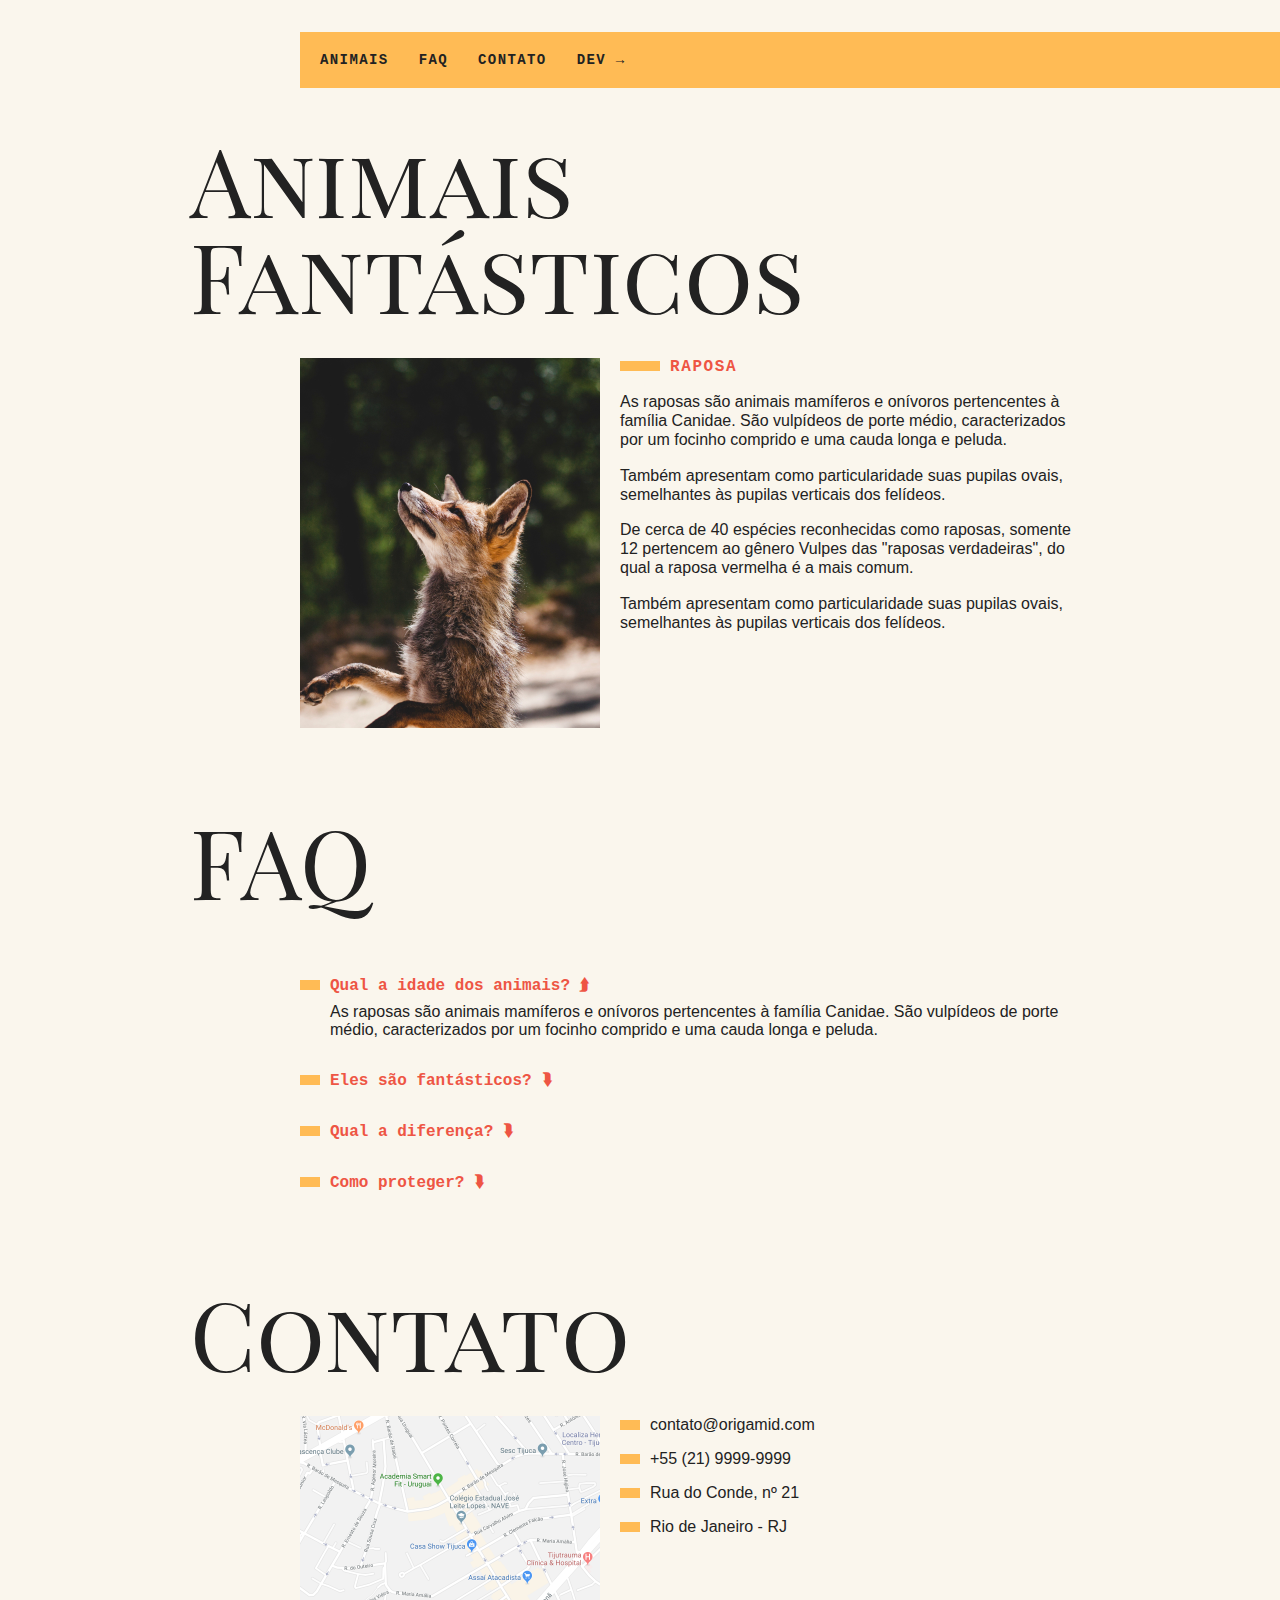
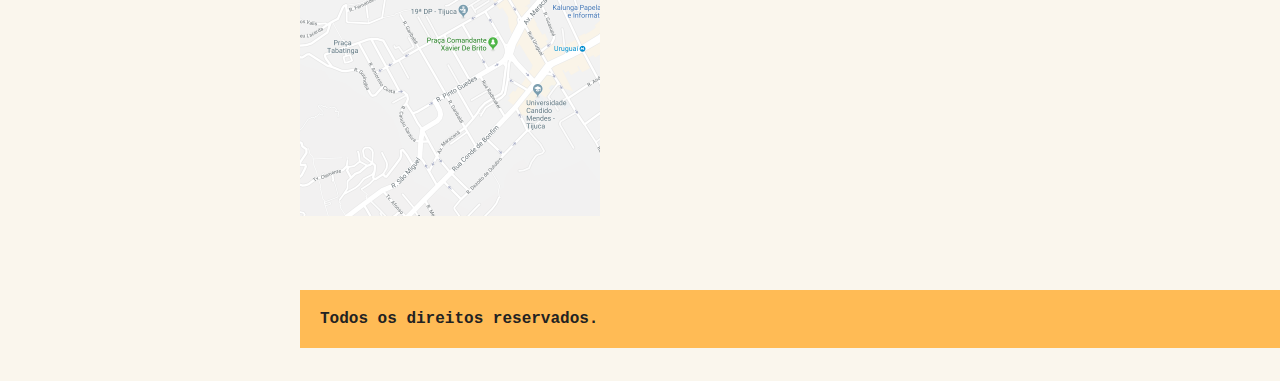
<file: scroll-suave-link-interno/index.html>
<!DOCTYPE html>
<html>

<head>
  <meta charset="utf-8" />
  <meta http-equiv="X-UA-Compatible" content="IE=edge">
  <title>Animais Fantásticos</title>
  <meta name="viewport" content="width=device-width, initial-scale=1">
  <link href="https://fonts.googleapis.com/css?family=Playfair+Display+SC" rel="stylesheet">
  <link rel="stylesheet" type="text/css" href="css/style.css" />
  <script>document.documentElement.className += ' js'</script>
</head>

<body>
  <nav class="menu js-menu">
    <ul>
      <li><a href="#animais">Animais</a></li>
      <li><a href="#faq">Faq</a></li>
      <li><a href="#contato">Contato</a></li>
      <li><a href="https://www.origamid.com/" target="_blank">Dev →</a></li>
    </ul>
  </nav>
  <section class="grid-section animais" id="animais">
    <h1 class="titulo">Animais Fantásticos</h1>
    <ul class="animais-lista js-tabmenu">
      <li>
        <img src="img/imagem1.jpg" alt="Oi">
      </li>
      <li>
        <img src="img/imagem2.jpg">
      </li>
      <li>
        <img src="img/imagem3.jpg">
      </li>
      <li>
        <img src="img/imagem4.jpg">
      </li>
      <li>
        <img src="img/imagem5.jpg">
      </li>
      <li>
        <img src="img/imagem6.jpg">
      </li>
    </ul>
    <div class="animais-descricao js-tabcontent">
      <section>
        <h2>Raposa</h2>
        <p>As raposas são animais mamíferos e onívoros pertencentes à família Canidae. São vulpídeos de porte médio,
          caracterizados
          por um focinho comprido e uma cauda longa e peluda.</p>
        <p>Também apresentam como particularidade suas pupilas ovais, semelhantes às pupilas verticais dos felídeos.</p>
        <p>De cerca de 40 espécies reconhecidas como raposas, somente 12 pertencem ao gênero Vulpes das "raposas
          verdadeiras", do
          qual a raposa vermelha é a mais comum.</p>
        <p>Também apresentam como particularidade suas pupilas ovais, semelhantes às pupilas verticais dos felídeos.</p>
      </section>

      <section>
        <h2>Esquilo</h2>
        <p>As raposas são animais mamíferos e onívoros pertencentes à família Canidae. São vulpídeos de porte médio,
          caracterizados
          por um focinho comprido e uma cauda longa e peluda.</p>
        <p>Também apresentam como particularidade suas pupilas ovais, semelhantes às pupilas verticais dos felídeos.</p>
        <p>De cerca de 40 espécies reconhecidas como raposas, somente 12 pertencem ao gênero Vulpes das "raposas
          verdadeiras", do
          qual a raposa vermelha é a mais comum.</p>
        <p>Também apresentam como particularidade suas pupilas ovais, semelhantes às pupilas verticais dos felídeos.</p>
      </section>
      <section>
        <h2>Urso</h2>
        <p>As raposas são animais mamíferos e onívoros pertencentes à família Canidae. São vulpídeos de porte médio,
          caracterizados
          por um focinho comprido e uma cauda longa e peluda.</p>
        <p>Também apresentam como particularidade suas pupilas ovais, semelhantes às pupilas verticais dos felídeos.</p>
        <p>De cerca de 40 espécies reconhecidas como raposas, somente 12 pertencem ao gênero Vulpes das "raposas
          verdadeiras", do
          qual a raposa vermelha é a mais comum.</p>
        <p>Também apresentam como particularidade suas pupilas ovais, semelhantes às pupilas verticais dos felídeos.</p>
      </section>
      <section>
        <h2>Lobo</h2>
        <p>As raposas são animais mamíferos e onívoros pertencentes à família Canidae. São vulpídeos de porte médio,
          caracterizados
          por um focinho comprido e uma cauda longa e peluda.</p>
        <p>Também apresentam como particularidade suas pupilas ovais, semelhantes às pupilas verticais dos felídeos.</p>
        <p>De cerca de 40 espécies reconhecidas como raposas, somente 12 pertencem ao gênero Vulpes das "raposas
          verdadeiras", do
          qual a raposa vermelha é a mais comum.</p>
        <p>Também apresentam como particularidade suas pupilas ovais, semelhantes às pupilas verticais dos felídeos.</p>
      </section>
      <section>
        <h2>Macaco</h2>
        <p>As raposas são animais mamíferos e onívoros pertencentes à família Canidae. São vulpídeos de porte médio,
          caracterizados
          por um focinho comprido e uma cauda longa e peluda.</p>
        <p>Também apresentam como particularidade suas pupilas ovais, semelhantes às pupilas verticais dos felídeos.</p>
        <p>De cerca de 40 espécies reconhecidas como raposas, somente 12 pertencem ao gênero Vulpes das "raposas
          verdadeiras", do
          qual a raposa vermelha é a mais comum.</p>
        <p>Também apresentam como particularidade suas pupilas ovais, semelhantes às pupilas verticais dos felídeos.</p>
      </section>
      <section>
        <h2>Leão</h2>
        <p>As raposas são animais mamíferos e onívoros pertencentes à família Canidae. São vulpídeos de porte médio,
          caracterizados
          por um focinho comprido e uma cauda longa e peluda.</p>
        <p>Também apresentam como particularidade suas pupilas ovais, semelhantes às pupilas verticais dos felídeos.</p>
        <p>De cerca de 40 espécies reconhecidas como raposas, somente 12 pertencem ao gênero Vulpes das "raposas
          verdadeiras", do
          qual a raposa vermelha é a mais comum.</p>
        <p>Também apresentam como particularidade suas pupilas ovais, semelhantes às pupilas verticais dos felídeos.</p>
      </section>
    </div>
  </section>

  <section class="grid-section faq" id="faq">
    <h1 class="titulo">FAQ</h1>
    <dl class="faq-lista js-accordion">
      <dt>Qual a idade dos animais?</dt>
      <dd>As raposas são animais mamíferos e onívoros pertencentes à família Canidae. São vulpídeos de porte médio,
        caracterizados por um focinho comprido e uma cauda longa e peluda.</dd>
      <dt>Eles são fantásticos?</dt>
      <dd>Também apresentam como particularidade suas pupilas ovais, semelhantes às pupilas verticais dos felídeos.</dd>
      <dt>Qual a diferença?</dt>
      <dd>As raposas são animais mamíferos e onívoros pertencentes à família Canidae. São vulpídeos de porte médio,
        caracterizados por um focinho comprido e uma cauda longa e peluda.</dd>
      <dt>Como proteger?</dt>
      <dd>Também apresentam como particularidade suas pupilas ovais, semelhantes às pupilas verticais dos felídeos.</dd>
    </dl>
  </section>

  <section class="grid-section contato" id="contato">
    <h1 class="titulo">Contato</h1>
    <div class="mapa">
      <img src="img/mapa.png">
    </div>
    <ul class="dados">
      <li>contato@origamid.com</li>
      <li>+55 (21) 9999-9999</li>
      <li>Rua do Conde, nº 21</li>
      <li>Rio de Janeiro - RJ</li>
    </ul>
  </section>

  <footer class="copy">
    <p>Todos os direitos reservados.</p>
  </footer>

  <script src="script.js"></script>
</body>

</html>
</file>
<file: accordion-list/css/style.css>
body,
h1,
h2,
ul,
li,
p,
dd,
dt,
dl {
  margin: 0px;
  padding: 0px;
}

.texto-maior {
  font-size: 120%;
}

img {
  display: block;
  max-width: 100%;
}

ul {
  list-style: none;
}

body {
  background: #faf6ed;
  color: #222;
  -webkit-font-smoothing: antialiased;
  display: grid;
  grid-template-columns: 1fr 120px minmax(300px, 800px) 1fr;
}

.menu {
  grid-column: 3 / 5;
  margin-top: 2rem;
  margin-bottom: 2rem;
  background: #FB5;
}

.menu ul {
  display: flex;
  flex-wrap: wrap;
  padding: 10px;
}

.menu li a {
  display: block;
  padding: 10px;
  margin-right: 10px;
  color: #222;
  text-decoration: none;
  font-family: 'IBM Plex Mono', monospace;
  font-weight: bold;
  text-transform: uppercase;
  font-size: 0.875rem;
  letter-spacing: .1em;
}

.grid-section {
  grid-column: 2 / 4;
  width: 100%;
  box-sizing: border-box;
  padding: 10px;
  display: grid;
  grid-template-columns: 90px 300px 1fr;
  grid-gap: 20px;
  margin-bottom: 4rem;
}

.titulo {
  font-family: 'Playfair Display SC', georgia;
  font-size: 6rem;
  line-height: 1;
  font-weight: 400;
  margin-bottom: 1rem;
  grid-column: 1 / 4;
}

.animais h2 {
  font-family: 'IBM Plex Mono', monospace;
  font-size: 1rem;
  text-transform: uppercase;
  letter-spacing: .1em;
  margin-bottom: 1rem;
  color: #E54;
}

.animais h2::before {
  content: '';
  display: inline-block;
  width: 40px;
  height: 10px;
  margin-right: 10px;
  background: #FB5;
}

.animais p {
  font-family: Helvetica, Arial;
  line-height: 1.2;
  margin-bottom: 1rem;
}

.animais-lista {
  height: 370px;
  overflow-y: scroll;
  grid-column: 2;
}

.animais-lista li {
  cursor: pointer;
}

.animais-lista::-webkit-scrollbar {
  width: 18px;
}

.animais-lista::-webkit-scrollbar-thumb {
  background: #FB5;
  border-left: 4px solid #faf6ed;
  border-right: 4px solid #faf6ed;
}

.animais-lista::-webkit-scrollbar-track {
  background: #faf6ed;
}

.animais-descricao {
  grid-column: 3;
}

.animais-descricao section {
  margin-bottom: 3rem;
}

.faq-lista {
  grid-column: 2 / 4
}

.faq-lista dt {
  font-family: 'IBM Plex Mono', monospace;
  font-weight: bold;
  margin-top: 2rem;
  margin-bottom: .5rem;
  color: #E54;
}

.faq-lista dt::before {
  content: '';
  display: inline-block;
  width: 20px;
  height: 10px;
  margin-right: 10px;
  background: #FB5;
}

.faq-lista dd {
  font-family: Helvetica, Arial;
  margin-bottom: .5rem;
  margin-left: 30px;
}

.mapa {
  grid-column: 2;
}

.dados {
  grid-column: 3;
}

.dados li {
  margin-bottom: 1rem;
  font-family: Helvetica, Arial;
}

.dados li::before {
  content: '';
  display: inline-block;
  width: 20px;
  height: 10px;
  margin-right: 10px;
  background: #FB5;
}

.copy {
  grid-column: 3/5;
  margin-bottom: 2rem;
  background: #FB5;
}

.copy p {
  padding: 20px;
  font-family: 'IBM Plex Mono', monospace;
  font-weight: bold;
}

@media (max-width: 700px) {
  body {
    grid-template-columns: 1fr;
  }

  .menu,
  .grid-section,
  .copy {
    grid-column: 1;
  }

  .grid-section {
    grid-template-columns: 100px 1fr;
    grid-gap: 10px;
  }

  .animais-lista {
    grid-column: 1;
  }

  .faq-lista,
  .dados,
  .mapa {
    grid-column: 1 / 3;
  }

  .grid-section h1 {
    font-size: 3rem;
  }

  .menu {
    margin-top: 0px;
  }

  .copy {
    margin-bottom: 0px;
  }
}

.js .js-tabcontent section {
  display: none;
}

.js-tabcontent section.ativo {
  display: block !important;
  animation: show .5s forwards;
}

@keyframes show {
  from {
    opacity: 0;
    transform: translate3d(-30px, 0, 0);
  }

  to {
    opacity: 1;
    transform: translate3d(0, 0, 0)
  }
}

.js-accordion dd {
  display: none;
}

.js-accordion dt::after {
  content: '⮯';
  margin-left: 10px;
  cursor: pointer;
}

.js-accordion dt.ativo::after {
  content: '⮭';
  cursor: pointer;
}

.js-accordion dd.ativo {
  display: block;
  animation: slideDown .5s forwards;
}

@keyframes slideDown {
  from {
    opacity: 0;
    max-height: 0;
  }
  to {
    opacity: 1;
    max-height: 100px;
  }
}
</file>
<file: animacao-ao-scroll/css/style.css>
body,
h1,
h2,
ul,
li,
p,
dd,
dt,
dl {
  margin: 0px;
  padding: 0px;
}

.texto-maior {
  font-size: 120%;
}

img {
  display: block;
  max-width: 100%;
}

ul {
  list-style: none;
}

body {
  background: #faf6ed;
  color: #222;
  -webkit-font-smoothing: antialiased;
  display: grid;
  grid-template-columns: 1fr 120px minmax(300px, 800px) 1fr;
}

.menu {
  grid-column: 3 / 5;
  margin-top: 2rem;
  margin-bottom: 2rem;
  background: #FB5;
}

.menu ul {
  display: flex;
  flex-wrap: wrap;
  padding: 10px;
}

.menu li a {
  display: block;
  padding: 10px;
  margin-right: 10px;
  color: #222;
  text-decoration: none;
  font-family: 'IBM Plex Mono', monospace;
  font-weight: bold;
  text-transform: uppercase;
  font-size: 0.875rem;
  letter-spacing: .1em;
}

.grid-section {
  grid-column: 2 / 4;
  width: 100%;
  box-sizing: border-box;
  padding: 10px;
  display: grid;
  grid-template-columns: 90px 300px 1fr;
  grid-gap: 20px;
  margin-bottom: 4rem;
}

.titulo {
  font-family: 'Playfair Display SC', georgia;
  font-size: 6rem;
  line-height: 1;
  font-weight: 400;
  margin-bottom: 1rem;
  grid-column: 1 / 4;
}

.animais h2 {
  font-family: 'IBM Plex Mono', monospace;
  font-size: 1rem;
  text-transform: uppercase;
  letter-spacing: .1em;
  margin-bottom: 1rem;
  color: #E54;
}

.animais h2::before {
  content: '';
  display: inline-block;
  width: 40px;
  height: 10px;
  margin-right: 10px;
  background: #FB5;
}

.animais p {
  font-family: Helvetica, Arial;
  line-height: 1.2;
  margin-bottom: 1rem;
}

.animais-lista {
  height: 370px;
  overflow-y: scroll;
  grid-column: 2;
}

.animais-lista li {
  cursor: pointer;
}

.animais-lista::-webkit-scrollbar {
  width: 18px;
}

.animais-lista::-webkit-scrollbar-thumb {
  background: #FB5;
  border-left: 4px solid #faf6ed;
  border-right: 4px solid #faf6ed;
}

.animais-lista::-webkit-scrollbar-track {
  background: #faf6ed;
}

.animais-descricao {
  grid-column: 3;
}

.animais-descricao section {
  margin-bottom: 3rem;
}

.faq-lista {
  grid-column: 2 / 4
}

.faq-lista dt {
  font-family: 'IBM Plex Mono', monospace;
  font-weight: bold;
  margin-top: 2rem;
  margin-bottom: .5rem;
  color: #E54;
}

.faq-lista dt::before {
  content: '';
  display: inline-block;
  width: 20px;
  height: 10px;
  margin-right: 10px;
  background: #FB5;
}

.faq-lista dd {
  font-family: Helvetica, Arial;
  margin-bottom: .5rem;
  margin-left: 30px;
}

.mapa {
  grid-column: 2;
}

.dados {
  grid-column: 3;
}

.dados li {
  margin-bottom: 1rem;
  font-family: Helvetica, Arial;
}

.dados li::before {
  content: '';
  display: inline-block;
  width: 20px;
  height: 10px;
  margin-right: 10px;
  background: #FB5;
}

.copy {
  grid-column: 3/5;
  margin-bottom: 2rem;
  background: #FB5;
}

.copy p {
  padding: 20px;
  font-family: 'IBM Plex Mono', monospace;
  font-weight: bold;
}

@media (max-width: 700px) {
  body {
    grid-template-columns: 1fr;
  }

  .menu,
  .grid-section,
  .copy {
    grid-column: 1;
  }

  .grid-section {
    grid-template-columns: 100px 1fr;
    grid-gap: 10px;
  }

  .animais-lista {
    grid-column: 1;
  }

  .faq-lista,
  .dados,
  .mapa {
    grid-column: 1 / 3;
  }

  .grid-section h1 {
    font-size: 3rem;
  }

  .menu {
    margin-top: 0px;
  }

  .copy {
    margin-bottom: 0px;
  }
}

.js .js-tabcontent section {
  display: none;
}

.js-tabcontent section.ativo {
  display: block !important;
  animation: show .5s forwards;
}

@keyframes show {
  from {
    opacity: 0;
    transform: translate3d(-30px, 0, 0);
  }

  to {
    opacity: 1;
    transform: translate3d(0, 0, 0)
  }
}

.js-accordion dd {
  display: none;
}

.js-accordion dt::after {
  content: '⮯';
  margin-left: 10px;
  cursor: pointer;
}

.js-accordion dt.ativo::after {
  content: '⮭';
  cursor: pointer;
}

.js-accordion dd.ativo {
  display: block;
  animation: slideDown .5s forwards;
}

@keyframes slideDown {
  from {
    opacity: 0;
    max-height: 0;
  }
  to {
    opacity: 1;
    max-height: 100px;
  }
}

.js .js-scroll {
  opacity: 0;
  transform: translate3d(-30px, 0,0);
  transition: .3s;
}

.js .js-scroll.ativo {
  opacity: 1;
  transform: translate3d(0,0,0);
}
</file>
<file: classes-e-atributos/css/style.css>
body, h1, h2, ul, li, p, dd, dt, dl {
  margin: 0px;
  padding: 0px;
}

img {
  display: block;
  max-width: 100%;
}

ul {
  list-style: none;
}

body {
  background: #faf6ed;
  color: #222;
  -webkit-font-smoothing: antialiased;
  display: grid;
  grid-template-columns: 1fr 120px minmax(300px, 800px) 1fr;
}

.menu {
  grid-column: 3 / 5;
  margin-top: 2rem;
  margin-bottom: 2rem;
  background: #FB5;
}

.menu ul {
  display: flex;
  flex-wrap: wrap;
  padding: 10px;
}

.menu li a {
  display: block;
  padding: 10px;
  margin-right: 10px;
  color: #222;
  text-decoration: none;
  font-family: 'IBM Plex Mono', monospace;
  font-weight: bold;
  text-transform: uppercase;
  font-size: 0.875rem;
  letter-spacing: .1em;
}

.grid-section {
  grid-column: 2 / 4;
  width: 100%;
  box-sizing: border-box;
  padding: 10px;
  display: grid;
  grid-template-columns: 90px 300px 1fr;
  grid-gap: 20px;
  margin-bottom: 4rem;
}

.titulo {
  font-family: 'Playfair Display SC', georgia;
  font-size: 6rem;
  line-height: 1;
  font-weight: 400;
  margin-bottom: 1rem;
  grid-column: 1 / 4;
}

.animais h2 {
  font-family: 'IBM Plex Mono', monospace;
  font-size: 1rem;
  text-transform: uppercase;
  letter-spacing: .1em;
  margin-bottom: 1rem;
  color: #E54;
}

.animais h2::before {
  content: '';
  display: inline-block;
  width: 40px;
  height: 10px;
  margin-right: 10px;
  background: #FB5;
}

.animais p {
  font-family: Helvetica, Arial;
  line-height: 1.2;
  margin-bottom: 1rem;
}

.animais-lista {
  height: 370px;
  overflow-y: scroll;
  grid-column: 2;
}

.animais-lista::-webkit-scrollbar {
  width: 18px;
}

.animais-lista::-webkit-scrollbar-thumb {
  background: #FB5;
  border-left: 4px solid #faf6ed;
  border-right: 4px solid #faf6ed;
}

.animais-lista::-webkit-scrollbar-track {
  background: #faf6ed;
}

.animais-descricao {
  grid-column: 3;
}

.animais-descricao section {
  margin-bottom: 3rem;
}

.faq-lista {
  grid-column: 2 / 4
}

.faq-lista dt {
  font-family: 'IBM Plex Mono', monospace;
  font-weight: bold;
  margin-top: 2rem;
  margin-bottom: .5rem;
  color: #E54;
}

.faq-lista dt::before {
  content: '';
  display: inline-block;
  width: 20px;
  height: 10px;
  margin-right: 10px;
  background: #FB5;
}

.faq-lista dd {
  font-family: Helvetica, Arial;
  margin-bottom: .5rem;
  margin-left: 30px;
}

.mapa {
  grid-column: 2;
}

.dados {
  grid-column: 3;
}

.dados li {
  margin-bottom: 1rem;
  font-family: Helvetica, Arial;
}

.dados li::before {
  content: '';
  display: inline-block;
  width: 20px;
  height: 10px;
  margin-right: 10px;
  background: #FB5;
}

.copy {
  grid-column: 3/5;
  margin-bottom: 2rem;
  background: #FB5;
}

.copy p {
  padding: 20px;
  font-family: 'IBM Plex Mono', monospace;
  font-weight: bold;
}

@media (max-width: 700px) {
  body {
    grid-template-columns: 1fr;
  }
  .menu, .grid-section, .copy {
    grid-column: 1;
  }
  .grid-section {
    grid-template-columns: 100px 1fr;
    grid-gap: 10px;
  }
  .animais-lista {
    grid-column: 1;
  }
  .faq-lista, .dados, .mapa {
    grid-column: 1 / 3;
  }
  .grid-section h1 {
    font-size: 3rem;
  }
  .menu {
    margin-top: 0px;
  }
  .copy {
    margin-bottom: 0px;
  }
}
</file>
<file: forEach-e-arrowFunction/css/style.css>
body, h1, h2, ul, li, p, dd, dt, dl {
  margin: 0px;
  padding: 0px;
}

img {
  display: block;
  max-width: 100%;
}

ul {
  list-style: none;
}

body {
  background: #faf6ed;
  color: #222;
  -webkit-font-smoothing: antialiased;
  display: grid;
  grid-template-columns: 1fr 120px minmax(300px, 800px) 1fr;
}

.menu {
  grid-column: 3 / 5;
  margin-top: 2rem;
  margin-bottom: 2rem;
  background: #FB5;
}

.menu ul {
  display: flex;
  flex-wrap: wrap;
  padding: 10px;
}

.menu li a {
  display: block;
  padding: 10px;
  margin-right: 10px;
  color: #222;
  text-decoration: none;
  font-family: 'IBM Plex Mono', monospace;
  font-weight: bold;
  text-transform: uppercase;
  font-size: 0.875rem;
  letter-spacing: .1em;
}

.grid-section {
  grid-column: 2 / 4;
  width: 100%;
  box-sizing: border-box;
  padding: 10px;
  display: grid;
  grid-template-columns: 90px 300px 1fr;
  grid-gap: 20px;
  margin-bottom: 4rem;
}

.titulo {
  font-family: 'Playfair Display SC', georgia;
  font-size: 6rem;
  line-height: 1;
  font-weight: 400;
  margin-bottom: 1rem;
  grid-column: 1 / 4;
}

.animais h2 {
  font-family: 'IBM Plex Mono', monospace;
  font-size: 1rem;
  text-transform: uppercase;
  letter-spacing: .1em;
  margin-bottom: 1rem;
  color: #E54;
}

.animais h2::before {
  content: '';
  display: inline-block;
  width: 40px;
  height: 10px;
  margin-right: 10px;
  background: #FB5;
}

.animais p {
  font-family: Helvetica, Arial;
  line-height: 1.2;
  margin-bottom: 1rem;
}

.animais-lista {
  height: 370px;
  overflow-y: scroll;
  grid-column: 2;
}

.animais-lista::-webkit-scrollbar {
  width: 18px;
}

.animais-lista::-webkit-scrollbar-thumb {
  background: #FB5;
  border-left: 4px solid #faf6ed;
  border-right: 4px solid #faf6ed;
}

.animais-lista::-webkit-scrollbar-track {
  background: #faf6ed;
}

.animais-descricao {
  grid-column: 3;
}

.animais-descricao section {
  margin-bottom: 3rem;
}

.faq-lista {
  grid-column: 2 / 4
}

.faq-lista dt {
  font-family: 'IBM Plex Mono', monospace;
  font-weight: bold;
  margin-top: 2rem;
  margin-bottom: .5rem;
  color: #E54;
}

.faq-lista dt::before {
  content: '';
  display: inline-block;
  width: 20px;
  height: 10px;
  margin-right: 10px;
  background: #FB5;
}

.faq-lista dd {
  font-family: Helvetica, Arial;
  margin-bottom: .5rem;
  margin-left: 30px;
}

.mapa {
  grid-column: 2;
}

.dados {
  grid-column: 3;
}

.dados li {
  margin-bottom: 1rem;
  font-family: Helvetica, Arial;
}

.dados li::before {
  content: '';
  display: inline-block;
  width: 20px;
  height: 10px;
  margin-right: 10px;
  background: #FB5;
}

.copy {
  grid-column: 3/5;
  margin-bottom: 2rem;
  background: #FB5;
}

.copy p {
  padding: 20px;
  font-family: 'IBM Plex Mono', monospace;
  font-weight: bold;
}

@media (max-width: 700px) {
  body {
    grid-template-columns: 1fr;
  }
  .menu, .grid-section, .copy {
    grid-column: 1;
  }
  .grid-section {
    grid-template-columns: 100px 1fr;
    grid-gap: 10px;
  }
  .animais-lista {
    grid-column: 1;
  }
  .faq-lista, .dados, .mapa {
    grid-column: 1 / 3;
  }
  .grid-section h1 {
    font-size: 3rem;
  }
  .menu {
    margin-top: 0px;
  }
  .copy {
    margin-bottom: 0px;
  }
}
</file>
<file: navegacao-por-tabs/css/style.css>
body,
h1,
h2,
ul,
li,
p,
dd,
dt,
dl {
  margin: 0px;
  padding: 0px;
}

.texto-maior {
  font-size: 120%;
}

img {
  display: block;
  max-width: 100%;
}

ul {
  list-style: none;
}

body {
  background: #faf6ed;
  color: #222;
  -webkit-font-smoothing: antialiased;
  display: grid;
  grid-template-columns: 1fr 120px minmax(300px, 800px) 1fr;
}

.menu {
  grid-column: 3 / 5;
  margin-top: 2rem;
  margin-bottom: 2rem;
  background: #FB5;
}

.menu ul {
  display: flex;
  flex-wrap: wrap;
  padding: 10px;
}

.menu li a {
  display: block;
  padding: 10px;
  margin-right: 10px;
  color: #222;
  text-decoration: none;
  font-family: 'IBM Plex Mono', monospace;
  font-weight: bold;
  text-transform: uppercase;
  font-size: 0.875rem;
  letter-spacing: .1em;
}

.grid-section {
  grid-column: 2 / 4;
  width: 100%;
  box-sizing: border-box;
  padding: 10px;
  display: grid;
  grid-template-columns: 90px 300px 1fr;
  grid-gap: 20px;
  margin-bottom: 4rem;
}

.titulo {
  font-family: 'Playfair Display SC', georgia;
  font-size: 6rem;
  line-height: 1;
  font-weight: 400;
  margin-bottom: 1rem;
  grid-column: 1 / 4;
}

.animais h2 {
  font-family: 'IBM Plex Mono', monospace;
  font-size: 1rem;
  text-transform: uppercase;
  letter-spacing: .1em;
  margin-bottom: 1rem;
  color: #E54;
}

.animais h2::before {
  content: '';
  display: inline-block;
  width: 40px;
  height: 10px;
  margin-right: 10px;
  background: #FB5;
}

.animais p {
  font-family: Helvetica, Arial;
  line-height: 1.2;
  margin-bottom: 1rem;
}

.animais-lista {
  height: 370px;
  overflow-y: scroll;
  grid-column: 2;
}

.animais-lista li {
  cursor: pointer;
}

.animais-lista::-webkit-scrollbar {
  width: 18px;
}

.animais-lista::-webkit-scrollbar-thumb {
  background: #FB5;
  border-left: 4px solid #faf6ed;
  border-right: 4px solid #faf6ed;
}

.animais-lista::-webkit-scrollbar-track {
  background: #faf6ed;
}

.animais-descricao {
  grid-column: 3;
}

.animais-descricao section {
  margin-bottom: 3rem;
}

.faq-lista {
  grid-column: 2 / 4
}

.faq-lista dt {
  font-family: 'IBM Plex Mono', monospace;
  font-weight: bold;
  margin-top: 2rem;
  margin-bottom: .5rem;
  color: #E54;
}

.faq-lista dt::before {
  content: '';
  display: inline-block;
  width: 20px;
  height: 10px;
  margin-right: 10px;
  background: #FB5;
}

.faq-lista dd {
  font-family: Helvetica, Arial;
  margin-bottom: .5rem;
  margin-left: 30px;
}

.mapa {
  grid-column: 2;
}

.dados {
  grid-column: 3;
}

.dados li {
  margin-bottom: 1rem;
  font-family: Helvetica, Arial;
}

.dados li::before {
  content: '';
  display: inline-block;
  width: 20px;
  height: 10px;
  margin-right: 10px;
  background: #FB5;
}

.copy {
  grid-column: 3/5;
  margin-bottom: 2rem;
  background: #FB5;
}

.copy p {
  padding: 20px;
  font-family: 'IBM Plex Mono', monospace;
  font-weight: bold;
}

@media (max-width: 700px) {
  body {
    grid-template-columns: 1fr;
  }

  .menu,
  .grid-section,
  .copy {
    grid-column: 1;
  }

  .grid-section {
    grid-template-columns: 100px 1fr;
    grid-gap: 10px;
  }

  .animais-lista {
    grid-column: 1;
  }

  .faq-lista,
  .dados,
  .mapa {
    grid-column: 1 / 3;
  }

  .grid-section h1 {
    font-size: 3rem;
  }

  .menu {
    margin-top: 0px;
  }

  .copy {
    margin-bottom: 0px;
  }
}

.js .js-tabcontent section {
  display: none;
}

.js-tabcontent section.ativo {
  display: block !important;
  animation: show .5s forwards;
}

@keyframes show {
  from {
    opacity: 0;
    transform: translate3d(-30px, 0, 0);
  }
  to {
    opacity: 1;
    transform: translate3d(0, 0, 0)
  }
}
</file>
<file: scroll-suave-link-interno/css/style.css>
body,
h1,
h2,
ul,
li,
p,
dd,
dt,
dl {
  margin: 0px;
  padding: 0px;
}

.texto-maior {
  font-size: 120%;
}

img {
  display: block;
  max-width: 100%;
}

ul {
  list-style: none;
}

body {
  background: #faf6ed;
  color: #222;
  -webkit-font-smoothing: antialiased;
  display: grid;
  grid-template-columns: 1fr 120px minmax(300px, 800px) 1fr;
}

.menu {
  grid-column: 3 / 5;
  margin-top: 2rem;
  margin-bottom: 2rem;
  background: #FB5;
}

.menu ul {
  display: flex;
  flex-wrap: wrap;
  padding: 10px;
}

.menu li a {
  display: block;
  padding: 10px;
  margin-right: 10px;
  color: #222;
  text-decoration: none;
  font-family: 'IBM Plex Mono', monospace;
  font-weight: bold;
  text-transform: uppercase;
  font-size: 0.875rem;
  letter-spacing: .1em;
}

.grid-section {
  grid-column: 2 / 4;
  width: 100%;
  box-sizing: border-box;
  padding: 10px;
  display: grid;
  grid-template-columns: 90px 300px 1fr;
  grid-gap: 20px;
  margin-bottom: 4rem;
}

.titulo {
  font-family: 'Playfair Display SC', georgia;
  font-size: 6rem;
  line-height: 1;
  font-weight: 400;
  margin-bottom: 1rem;
  grid-column: 1 / 4;
}

.animais h2 {
  font-family: 'IBM Plex Mono', monospace;
  font-size: 1rem;
  text-transform: uppercase;
  letter-spacing: .1em;
  margin-bottom: 1rem;
  color: #E54;
}

.animais h2::before {
  content: '';
  display: inline-block;
  width: 40px;
  height: 10px;
  margin-right: 10px;
  background: #FB5;
}

.animais p {
  font-family: Helvetica, Arial;
  line-height: 1.2;
  margin-bottom: 1rem;
}

.animais-lista {
  height: 370px;
  overflow-y: scroll;
  grid-column: 2;
}

.animais-lista li {
  cursor: pointer;
}

.animais-lista::-webkit-scrollbar {
  width: 18px;
}

.animais-lista::-webkit-scrollbar-thumb {
  background: #FB5;
  border-left: 4px solid #faf6ed;
  border-right: 4px solid #faf6ed;
}

.animais-lista::-webkit-scrollbar-track {
  background: #faf6ed;
}

.animais-descricao {
  grid-column: 3;
}

.animais-descricao section {
  margin-bottom: 3rem;
}

.faq-lista {
  grid-column: 2 / 4
}

.faq-lista dt {
  font-family: 'IBM Plex Mono', monospace;
  font-weight: bold;
  margin-top: 2rem;
  margin-bottom: .5rem;
  color: #E54;
}

.faq-lista dt::before {
  content: '';
  display: inline-block;
  width: 20px;
  height: 10px;
  margin-right: 10px;
  background: #FB5;
}

.faq-lista dd {
  font-family: Helvetica, Arial;
  margin-bottom: .5rem;
  margin-left: 30px;
}

.mapa {
  grid-column: 2;
}

.dados {
  grid-column: 3;
}

.dados li {
  margin-bottom: 1rem;
  font-family: Helvetica, Arial;
}

.dados li::before {
  content: '';
  display: inline-block;
  width: 20px;
  height: 10px;
  margin-right: 10px;
  background: #FB5;
}

.copy {
  grid-column: 3/5;
  margin-bottom: 2rem;
  background: #FB5;
}

.copy p {
  padding: 20px;
  font-family: 'IBM Plex Mono', monospace;
  font-weight: bold;
}

@media (max-width: 700px) {
  body {
    grid-template-columns: 1fr;
  }

  .menu,
  .grid-section,
  .copy {
    grid-column: 1;
  }

  .grid-section {
    grid-template-columns: 100px 1fr;
    grid-gap: 10px;
  }

  .animais-lista {
    grid-column: 1;
  }

  .faq-lista,
  .dados,
  .mapa {
    grid-column: 1 / 3;
  }

  .grid-section h1 {
    font-size: 3rem;
  }

  .menu {
    margin-top: 0px;
  }

  .copy {
    margin-bottom: 0px;
  }
}

.js .js-tabcontent section {
  display: none;
}

.js-tabcontent section.ativo {
  display: block !important;
  animation: show .5s forwards;
}

@keyframes show {
  from {
    opacity: 0;
    transform: translate3d(-30px, 0, 0);
  }

  to {
    opacity: 1;
    transform: translate3d(0, 0, 0)
  }
}

.js-accordion dd {
  display: none;
}

.js-accordion dt::after {
  content: '⮯';
  margin-left: 10px;
  cursor: pointer;
}

.js-accordion dt.ativo::after {
  content: '⮭';
  cursor: pointer;
}

.js-accordion dd.ativo {
  display: block;
  animation: slideDown .5s forwards;
}

@keyframes slideDown {
  from {
    opacity: 0;
    max-height: 0;
  }
  to {
    opacity: 1;
    max-height: 100px;
  }
}
</file>
